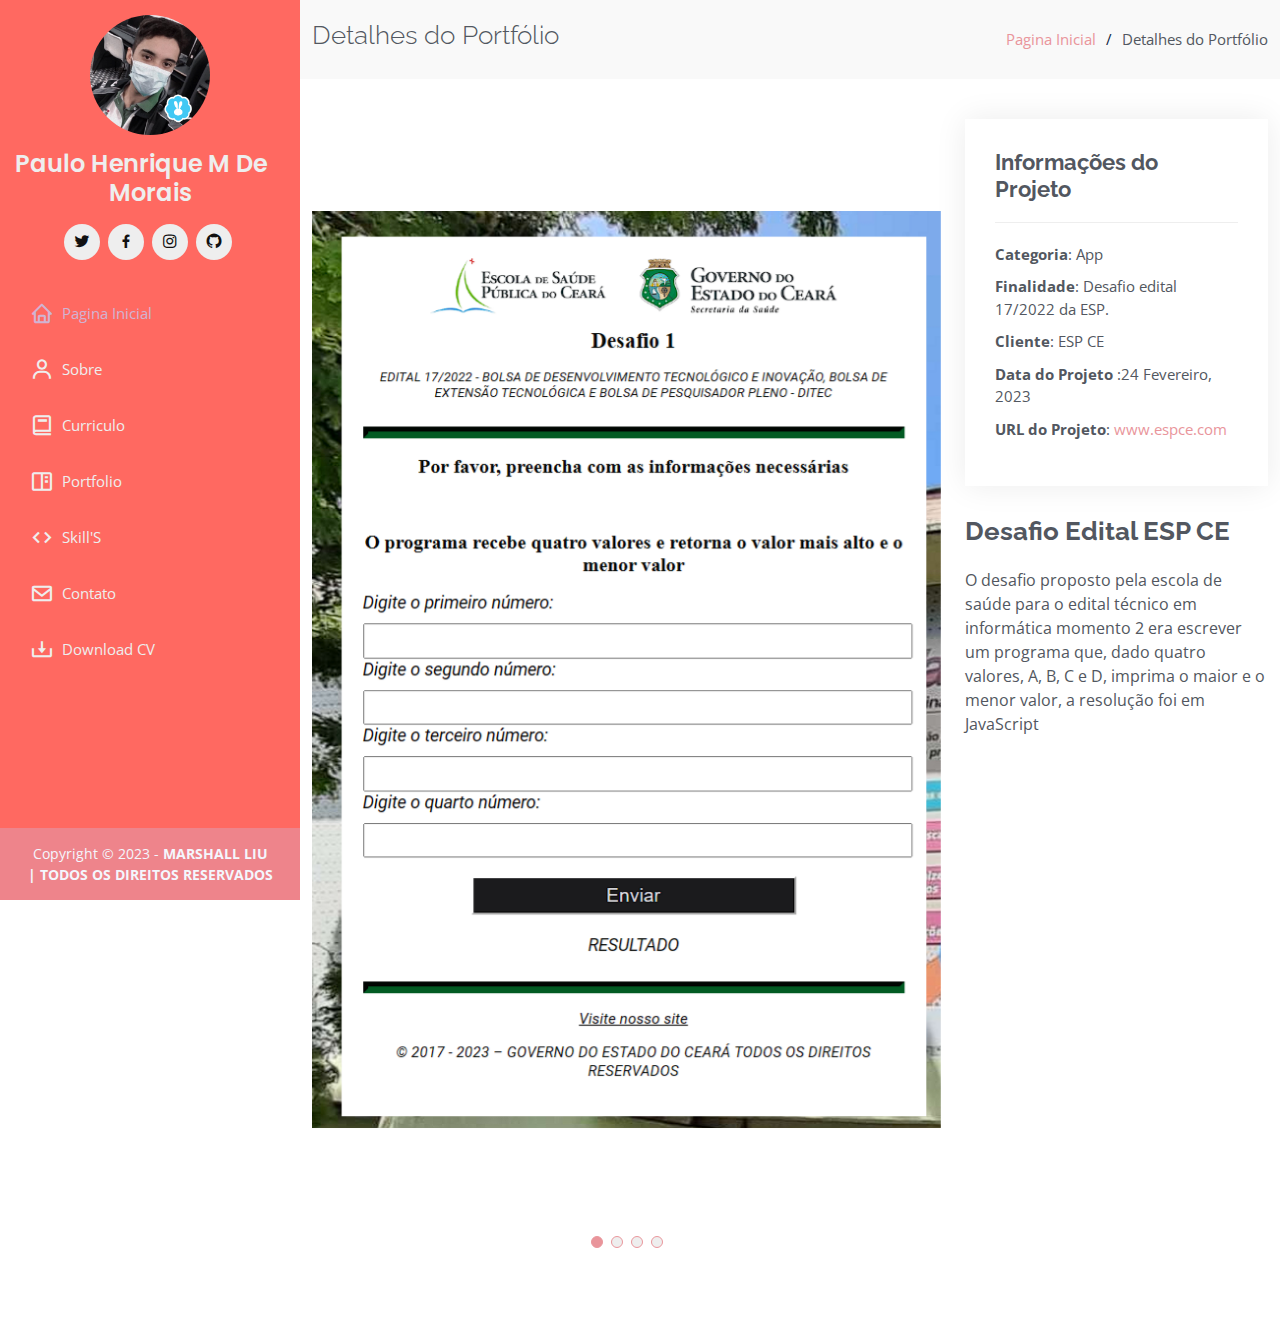
<file: Esp.html>
<!DOCTYPE html>
<html lang="pt">

<head>
    <meta charset="utf-8">
    <meta content="width=device-width, initial-scale=1.0" name="viewport">
    <meta name="description" content="portifólio com projetos pessoais" />
    <title>Detalhes do Portfolio</title>
    <meta name="keywords" content="HTML, JavaScript, Portfólio" />
    <meta name="author" content="@Marshall.Liu_ (Paulo Henrque)" />
    <!-- Google tag (gtag.js) -->
    <script async src="https://www.googletagmanager.com/gtag/js?id=G-0C0NFSMJ88"></script>
    <script>
        window.dataLayer = window.dataLayer || [];
        function gtag() { dataLayer.push(arguments); }
        gtag('js', new Date());

        gtag('config', 'G-0C0NFSMJ88');
    </script>

    <!-- Favicons -->
    <link rel="apple-touch-icon" sizes="180x180" href="./assets/img/apple-touch-icon.png">
    <link rel="icon" type="image/png" sizes="32x32" href="./assets/img/favicon-32x32.png">
    <link rel="icon" type="image/png" sizes="16x16" href="./assets/img/favicon-16x16.png">
    <link rel="manifest" href="/site.webmanifest">

    <!-- Google Fonts -->
    <link
        href="https://fonts.googleapis.com/css?family=Open+Sans:300,300i,400,400i,600,600i,700,700i|Raleway:300,300i,400,400i,500,500i,600,600i,700,700i|Poppins:300,300i,400,400i,500,500i,600,600i,700,700i"
        rel="stylesheet">

    <!-- Vendor CSS Files -->
    <link href="assets/vendor/aos/aos.css" rel="stylesheet">
    <link href="assets/vendor/bootstrap/css/bootstrap.min.css" rel="stylesheet">
    <link href="assets/vendor/bootstrap-icons/bootstrap-icons.css" rel="stylesheet">
    <link href="assets/vendor/boxicons/css/boxicons.min.css" rel="stylesheet">
    <link href="assets/vendor/glightbox/css/glightbox.min.css" rel="stylesheet">
    <link href="assets/vendor/swiper/swiper-bundle.min.css" rel="stylesheet">

    <!-- Template Main CSS File -->
    <link href="assets/css/style.css" rel="stylesheet">

</head>

<body>

    <!-- ======= Mobile nav toggle button ======= -->
    <i class="bi bi-list mobile-nav-toggle d-xl-none"></i>

    <!-- ======= Header ======= -->
    <header id="header">
        <div class="d-flex flex-column">

            <div class="profile">
                <img src="assets/img//vqwSxa_a_400x400.png" alt="" class="img-fluid rounded-circle">
                <h1 class="text-light"><a href="index.html">Paulo Henrique M De Morais</a></h1>
                <div class="social-links mt-3 text-center">
                    <a href="https://twitter.com/MarshallLiu_" class="twitter"><i class="bx bxl-twitter"></i></a>
                    <a href="https://www.facebook.com/paulohenrique.mdemorais.77" class="facebook"><i
                            class="bx bxl-facebook"></i></a>
                    <a href="https://www.instagram.com/marshall.liu_/" class="instagram"><i
                            class="bx bxl-instagram"></i></a>
                    <a href="https://github.com/MarshallLiu-Dev" class="google-plus"><i class="bx bxl-github"></i></a>
                </div>
            </div>

            <nav id="navbar" class="nav-menu navbar">
                <ul>

                    <li><a href="index.html" class="nav-link scrollto active"><i class="bx bx-home"></i> <span>Pagina
                                Inicial</span></a></li>
                    <li><a href="#about" class="nav-link scrollto"><i class="bx bx-user"></i> <span>Sobre</span></a>
                    </li>
                    <li><a href="#resume" class="nav-link scrollto"><i class="bx bx-book"></i>
                            <span>Curriculo</span></a>
                    </li>
                    <li><a href="#portfolio" class="nav-link scrollto"><i class="bx bx-book-content"></i>
                            <span>Portfolio</span></a></li>
                    <li><a href="#skills" class="nav-link scrollto"><i class="bx bx-code"></i> <span>Skill'S</span></a>
                    </li>
                    <li><a href="#contact" class="nav-link scrollto"><i class="bx bx-envelope"></i>
                            <span>Contato</span></a></li>
                    <li><a href="https://drive.google.com/file/d/1BBUu7vZIyeajqZ3MspNV90IjaEkGlC9S/view"
                            class="nav-link scrollto"><i class="bx bx-download"></i> <span>Download CV</span></a></li>
                </ul>
            </nav><!-- .nav-menu -->
        </div>
    </header><!-- End Header -->

    <main id="main">

        <!-- ======= Breadcrumbs ======= -->
        <section id="breadcrumbs" class="breadcrumbs">
            <div class="container">

                <div class="d-flex justify-content-between align-items-center">
                    <h2>Detalhes do Portfólio</h2>
                    <ol>
                        <li><a href="index.html">Pagina Inicial</a></li>
                        <li>Detalhes do Portfólio</li>
                    </ol>
                </div>

            </div>
        </section><!-- End Breadcrumbs -->

        <!-- ======= Portfolio Details Section ======= -->
        <section id="portfolio-details" class="portfolio-details">
            <div class="container">

                <div class="row gy-4">

                    <div class="col-lg-8">
                        <div class="portfolio-details-slider swiper">
                            <div class="swiper-wrapper align-items-center">

                                <div class="swiper-slide">
                                    <img src="assets/img/portfolio/Teste ESP - Copia.png" alt="">
                                </div>

                                <div class="swiper-slide">
                                    <img src="assets/img/portfolio/ESP Code Html.png" alt="">
                                </div>

                                <div class="swiper-slide">
                                    <img src="assets/img/portfolio/ESP Code Js.png" alt="">
                                </div>
                                <div class="swiper-slide">
                                    <img src="assets/img/portfolio/ESP Code Css.png" alt="">
                                </div>


                            </div>
                            <div class="swiper-pagination"></div>
                        </div>
                    </div>

                    <div class="col-lg-4">
                        <div class="portfolio-info">
                            <h3>Informações do Projeto</h3>
                            <ul>
                                <li><strong>Categoria</strong>: App </li>
                                <li><strong>Finalidade</strong>: Desafio edital 17/2022 da ESP.</li>
                                <li><strong>Cliente</strong>: ESP CE </li>
                                <li><strong>Data do Projeto </strong>:24 Fevereiro, 2023</li>
                                <li><strong>URL do Projeto</strong>: <a
                                        href="https://github.com/MarshallLiu-Dev/teste-momento2-edital-tecnico">www.espce.com</a>
                                </li>
                            </ul>
                        </div>
                        <div class="portfolio-description">
                            <h2>Desafio Edital ESP CE</h2>
                            <p>
                                O desafio proposto pela escola de saúde para o edital técnico em informática momento 2
                                era escrever um programa que,
                                dado quatro valores, A, B, C e D, imprima o maior e o menor valor, a resolução foi em
                                JavaScript
                            </p>
                            <p>

                            </p>
                        </div>
                    </div>

                </div>

            </div>
        </section><!-- End Portfolio Details Section -->

    </main><!-- End #main -->

    <!-- ======= Footer ======= -->
    <footer id="footer">
        <div class="container">
            <div class="copyright">
                Copyright &copy; 2023 -<strong><span> MARSHALL LIU </span> | TODOS OS DIREITOS RESERVADOS</strong>
            </div>
        </div>
    </footer><!-- End  Footer -->

    <a href="#" class="back-to-top d-flex align-items-center justify-content-center"><i
            class="bi bi-arrow-up-short"></i></a>

    <!-- Vendor JS Files -->
    <script src="assets/vendor/purecounter/purecounter_vanilla.js"></script>
    <script src="assets/vendor/aos/aos.js"></script>
    <script src="assets/vendor/bootstrap/js/bootstrap.bundle.min.js"></script>
    <script src="assets/vendor/glightbox/js/glightbox.min.js"></script>
    <script src="assets/vendor/isotope-layout/isotope.pkgd.min.js"></script>
    <script src="assets/vendor/swiper/swiper-bundle.min.js"></script>
    <script src="assets/vendor/typed.js/typed.min.js"></script>
    <script src="assets/vendor/waypoints/noframework.waypoints.js"></script>
    <script src="assets/vendor/php-email-form/validate.js"></script>

    <!-- Template Main JS File -->
    <script src="assets/js/main.js"></script>

</body>

</html>
</file>
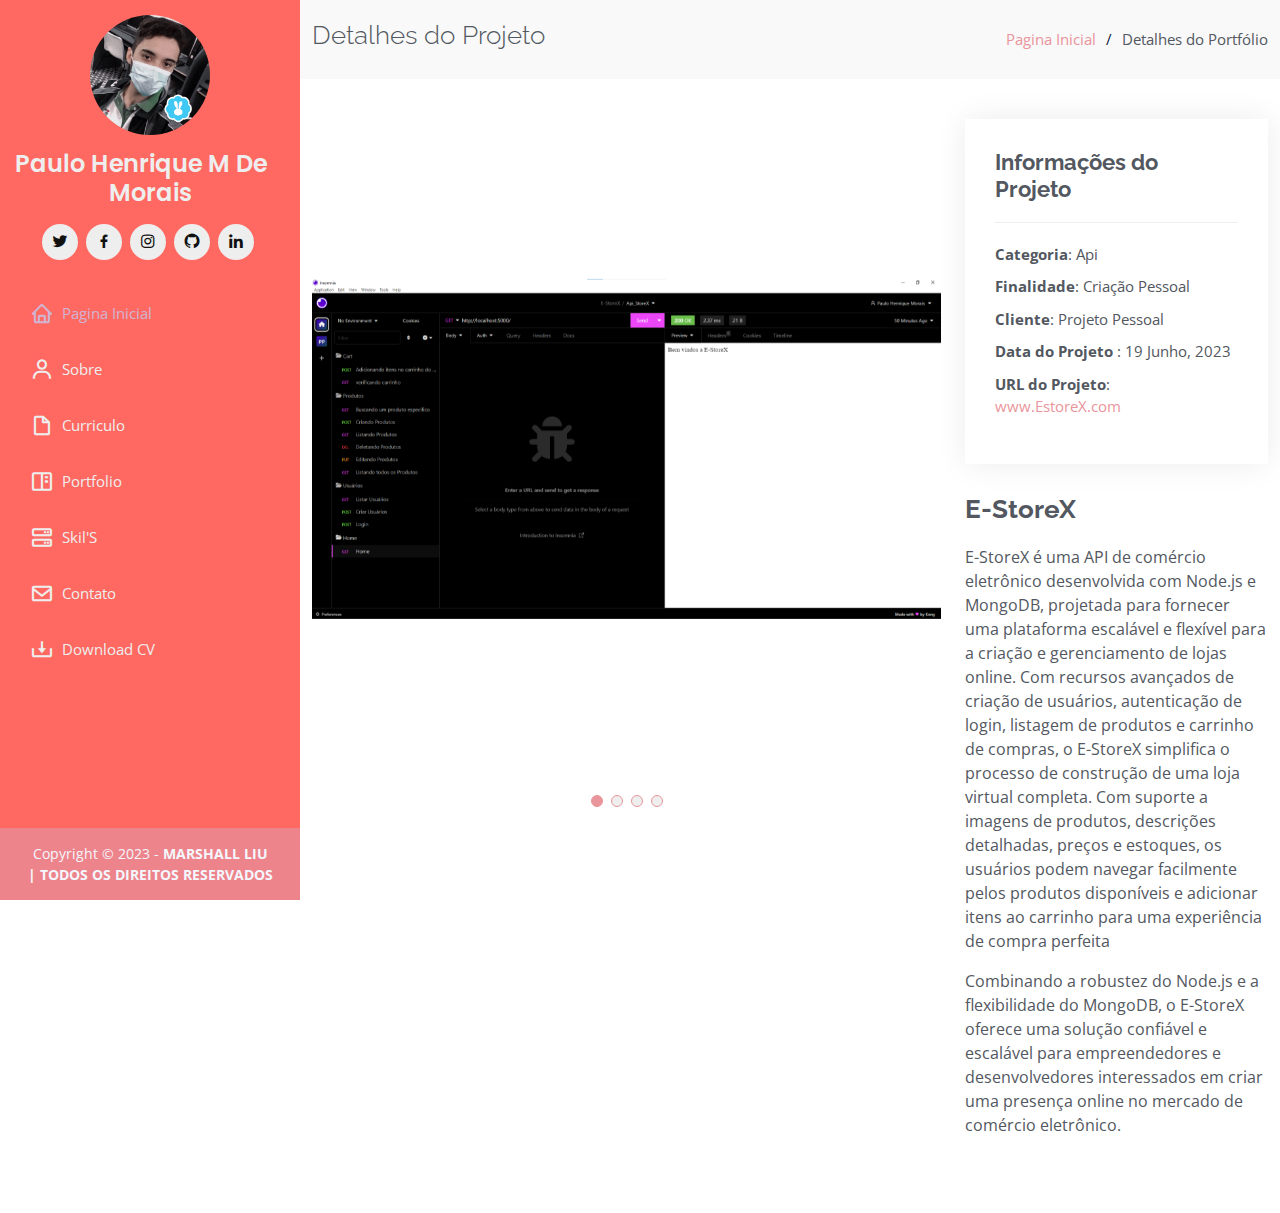
<file: EstoreXApi.html>
<!DOCTYPE html>
<html lang="pt">

<head>
    <meta charset="utf-8">
    <meta content="width=device-width, initial-scale=1.0" name="viewport">
    <meta name="description" content="portifólio com projetos pessoais" />
    <title>Detalhes do Portfolio</title>
    <meta name="keywords" content="HTML, JavaScript, Portfólio" />
    <meta name="author" content="@Marshall.Liu_ (Paulo Henrque)" />
    <!-- Google tag (gtag.js) -->
    <script async src="https://www.googletagmanager.com/gtag/js?id=G-0C0NFSMJ88"></script>
    <script>
        window.dataLayer = window.dataLayer || [];
        function gtag() { dataLayer.push(arguments); }
        gtag('js', new Date());

        gtag('config', 'G-0C0NFSMJ88');
    </script>

    <!-- Favicons -->
    <link rel="apple-touch-icon" sizes="180x180" href="./assets/img/apple-touch-icon.png">
    <link rel="icon" type="image/png" sizes="32x32" href="./assets/img/favicon-32x32.png">
    <link rel="icon" type="image/png" sizes="16x16" href="./assets/img/favicon-16x16.png">
    <link rel="manifest" href="/site.webmanifest">

    <!-- Google Fonts -->
    <link
        href="https://fonts.googleapis.com/css?family=Open+Sans:300,300i,400,400i,600,600i,700,700i|Raleway:300,300i,400,400i,500,500i,600,600i,700,700i|Poppins:300,300i,400,400i,500,500i,600,600i,700,700i"
        rel="stylesheet">

    <!-- Vendor CSS Files -->
    <link href="assets/vendor/aos/aos.css" rel="stylesheet">
    <link href="assets/vendor/bootstrap/css/bootstrap.min.css" rel="stylesheet">
    <link href="assets/vendor/bootstrap-icons/bootstrap-icons.css" rel="stylesheet">
    <link href="assets/vendor/boxicons/css/boxicons.min.css" rel="stylesheet">
    <link href="assets/vendor/glightbox/css/glightbox.min.css" rel="stylesheet">
    <link href="assets/vendor/swiper/swiper-bundle.min.css" rel="stylesheet">

    <!-- Template Main CSS File -->
    <link href="assets/css/style.css" rel="stylesheet">

</head>

<body>

    <!-- ======= Mobile nav toggle button ======= -->
    <i class="bi bi-list mobile-nav-toggle d-xl-none"></i>

    <!-- ======= Header ======= -->
    <header id="header">
        <div class="d-flex flex-column">

            <div class="profile">
                <img src="assets/img//vqwSxa_a_400x400.png" alt="" class="img-fluid rounded-circle">
                <h1 class="text-light"><a href="index.html">Paulo Henrique M De Morais</a></h1>
            <div class="social-links mt-3 text-center">
                <a href="https://twitter.com/MarshallLiu_" class="twitter"><i class="bx bxl-twitter"></i></a>
                <a href="https://www.facebook.com/paulohenrique.mdemorais.77" class="facebook"><i class="bx bxl-facebook"></i></a>
                <a href="https://www.instagram.com/marshall.liu_/" class="instagram"><i class="bx bxl-instagram"></i></a>
                <a href="https://github.com/MarshallLiu-Dev" class="google-plus"><i class="bx bxl-github"></i></a>
                <a href="https://www.linkedin.com/in/paulo-henrique-martins-de-morais-309997240/" class="google-plus"><i
                        class="bx bxl-linkedin"></i></a>
            </div>
            </div>

            <nav id="navbar" class="nav-menu navbar">
                <ul>

                    <li><a href="index.html" class="nav-link scrollto active"><i class="bx bx-home"></i> <span>Pagina
                                Inicial</span></a></li>
                    <li><a href="#about" class="nav-link scrollto"><i class="bx bx-user"></i> <span>Sobre</span></a>
                    </li>
                    <li><a href="#resume" class="nav-link scrollto"><i class="bx bx-file-blank"></i>
                            <span>Curriculo</span></a>
                    </li>
                    <li><a href="#portfolio" class="nav-link scrollto"><i class="bx bx-book-content"></i>
                            <span>Portfolio</span></a></li>
                    <li><a href="#skills" class="nav-link scrollto"><i class="bx bx-server"></i> <span>Skil'S</span></a>
                    </li>
                    <li><a href="#contact" class="nav-link scrollto"><i class="bx bx-envelope"></i>
                            <span>Contato</span></a></li>
                    <li><a href="https://drive.google.com/file/d/1BBUu7vZIyeajqZ3MspNV90IjaEkGlC9S/view"
                            class="nav-link scrollto"><i class="bx bx-download"></i> <span>Download CV</span></a></li>
                </ul>
            </nav><!-- .nav-menu -->
        </div>
    </header><!-- End Header -->

    <main id="main">

        <!-- ======= Breadcrumbs ======= -->
        <section id="breadcrumbs" class="breadcrumbs">
            <div class="container">

                <div class="d-flex justify-content-between align-items-center">
                    <h2>Detalhes do Projeto</h2>
                    <ol>
                        <li><a href="index.html">Pagina Inicial</a></li>
                        <li>Detalhes do Portfólio</li>
                    </ol>
                </div>

            </div>
        </section><!-- End Breadcrumbs -->

        <!-- ======= Portfolio Details Section ======= -->
        <section id="portfolio-details" class="portfolio-details">
            <div class="container">

                <div class="row gy-4">

                    <div class="col-lg-8">
                        <div class="portfolio-details-slider swiper">
                            <div class="swiper-wrapper align-items-center">

                                <div class="swiper-slide">
                                    <img src="assets/img/portfolio/EstoreX_Home.png" alt="">
                                </div>

                                <div class="swiper-slide">
                                    <img src="assets/img/portfolio/EstoreX_Users.png" alt="">
                                </div>
                                 <div class="swiper-slide">
                                    <img src="assets/img/portfolio/EstoreX_Products.png" alt="">
                                </div>

                                <div class="swiper-slide">
                                    <img src="assets/img/portfolio/EstoreX_Code.png" alt="">
                                </div>


                            </div>
                            <div class="swiper-pagination"></div>
                        </div>
                    </div>

                    <div class="col-lg-4">
                        <div class="portfolio-info">
                            <h3>Informações do Projeto</h3>
                            <ul>
                                <li><strong>Categoria</strong>: Api </li>
                                <li><strong>Finalidade</strong>: Criação Pessoal</li>
                                <li><strong>Cliente</strong>: Projeto Pessoal </li>
                                <li><strong>Data do Projeto </strong>: 19 Junho, 2023</li>
                                <li><strong>URL do Projeto</strong>: <a
                                        href="https://github.com/MarshallLiu-Dev/E-comerce-Api-Node.git">www.EstoreX.com</a>
                                </li>
                            </ul>
                        </div>
                        <div class="portfolio-description">
                            <h2>E-StoreX</h2>
                            <p>
                            E-StoreX é uma API de comércio eletrônico desenvolvida com Node.js e MongoDB, projetada para fornecer uma plataforma
                            escalável e flexível para a criação e gerenciamento de lojas online. Com recursos avançados de criação de usuários,
                            autenticação de login, listagem de produtos e carrinho de compras, o E-StoreX simplifica o processo de construção de uma
                            loja virtual completa. Com suporte a imagens de produtos, descrições detalhadas, preços e estoques, os usuários podem
                            navegar facilmente pelos produtos disponíveis e adicionar itens ao carrinho para uma experiência de compra perfeita
                            </p>
                            <p>
                            Combinando a robustez do Node.js e a flexibilidade do MongoDB, o E-StoreX oferece uma solução confiável e escalável para
                            empreendedores e desenvolvedores interessados em criar uma presença online no mercado de comércio eletrônico.
                            </p>
                        </div>
                    </div>

                </div>

            </div>
        </section><!-- End Portfolio Details Section -->

    </main><!-- End #main -->

    <!-- ======= Footer ======= -->
    <footer id="footer">
        <div class="container">
            <div class="copyright">
                Copyright &copy; 2023 -<strong><span> MARSHALL LIU </span> | TODOS OS DIREITOS RESERVADOS</strong>
            </div>
        </div>
    </footer><!-- End  Footer -->

    <a href="#" class="back-to-top d-flex align-items-center justify-content-center"><i
            class="bi bi-arrow-up-short"></i></a>

    <!-- Vendor JS Files -->
    <script src="assets/vendor/purecounter/purecounter_vanilla.js"></script>
    <script src="assets/vendor/aos/aos.js"></script>
    <script src="assets/vendor/bootstrap/js/bootstrap.bundle.min.js"></script>
    <script src="assets/vendor/glightbox/js/glightbox.min.js"></script>
    <script src="assets/vendor/isotope-layout/isotope.pkgd.min.js"></script>
    <script src="assets/vendor/swiper/swiper-bundle.min.js"></script>
    <script src="assets/vendor/typed.js/typed.min.js"></script>
    <script src="assets/vendor/waypoints/noframework.waypoints.js"></script>
    <script src="assets/vendor/php-email-form/validate.js"></script>

    <!-- Template Main JS File -->
    <script src="assets/js/main.js"></script>

</body>

</html>
</file>
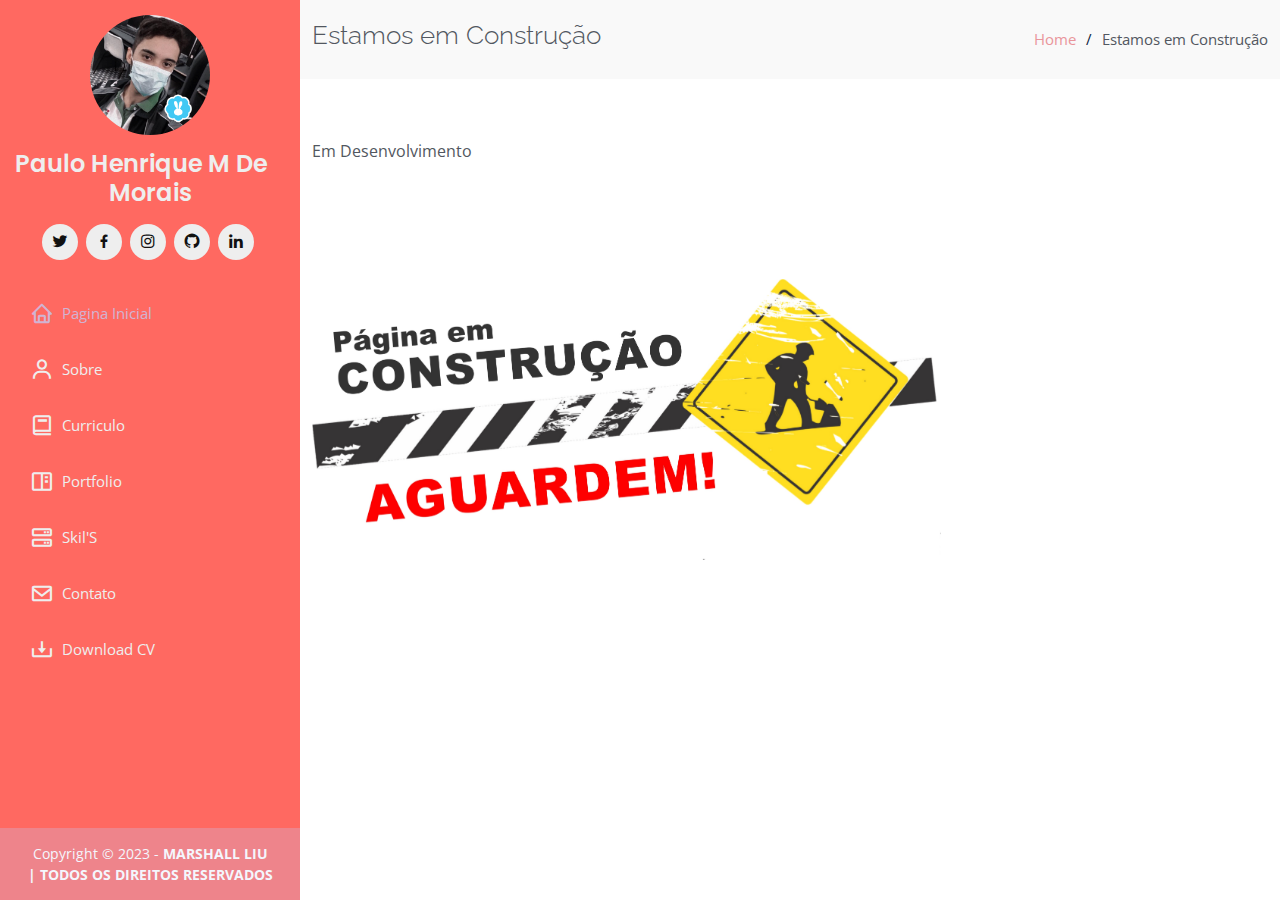
<file: inner-page.html>
<!DOCTYPE html>
<html lang="pt">

<head>
  <meta charset="utf-8">
  <meta content="width=device-width, initial-scale=1.0" name="viewport">
  <meta name="description" content="portifólio com projetos pessoais" />
  <title>Detalhes do Projeto</title>
  <meta name="keywords" content="HTML, JavaScript, Portfólio" />
  <meta name="author" content="@Marshall.Liu_ (Paulo Henrque)" />
  <!-- Google tag (gtag.js) -->
  <script async src="https://www.googletagmanager.com/gtag/js?id=G-0C0NFSMJ88"></script>
  <script>
    window.dataLayer = window.dataLayer || [];
    function gtag() { dataLayer.push(arguments); }
    gtag('js', new Date());

    gtag('config', 'G-0C0NFSMJ88');
  </script>

  <!-- Favicons -->
  <link rel="apple-touch-icon" sizes="180x180" href="./assets/img/apple-touch-icon.png">
  <link rel="icon" type="image/png" sizes="32x32" href="./assets/img/favicon-32x32.png">
  <link rel="icon" type="image/png" sizes="16x16" href="./assets/img/favicon-16x16.png">
  <link rel="manifest" href="/site.webmanifest">

  <!-- Google Fonts -->
  <link
    href="https://fonts.googleapis.com/css?family=Open+Sans:300,300i,400,400i,600,600i,700,700i|Raleway:300,300i,400,400i,500,500i,600,600i,700,700i|Poppins:300,300i,400,400i,500,500i,600,600i,700,700i"
    rel="stylesheet">

  <!-- Vendor CSS Files -->
  <link href="assets/vendor/aos/aos.css" rel="stylesheet">
  <link href="assets/vendor/bootstrap/css/bootstrap.min.css" rel="stylesheet">
  <link href="assets/vendor/bootstrap-icons/bootstrap-icons.css" rel="stylesheet">
  <link href="assets/vendor/boxicons/css/boxicons.min.css" rel="stylesheet">
  <link href="assets/vendor/glightbox/css/glightbox.min.css" rel="stylesheet">
  <link href="assets/vendor/swiper/swiper-bundle.min.css" rel="stylesheet">

  <!-- Template Main CSS File -->
  <link href="assets/css/style.css" rel="stylesheet">

</head>

<body>

  <!-- ======= Mobile nav toggle button ======= -->
  <i class="bi bi-list mobile-nav-toggle d-xl-none"></i>

  <!-- ======= Header ======= -->
  <header id="header">
    <div class="d-flex flex-column">

      <div class="profile">
        <img src="assets/img//vqwSxa_a_400x400.png" alt="" class="img-fluid rounded-circle">
        <h1 class="text-light"><a href="index.html">Paulo Henrique M De Morais</a></h1>
      <div class="social-links mt-3 text-center">
        <a href="https://twitter.com/MarshallLiu_" class="twitter"><i class="bx bxl-twitter"></i></a>
        <a href="https://www.facebook.com/paulohenrique.mdemorais.77" class="facebook"><i class="bx bxl-facebook"></i></a>
        <a href="https://www.instagram.com/marshall.liu_/" class="instagram"><i class="bx bxl-instagram"></i></a>
        <a href="https://github.com/MarshallLiu-Dev" class="google-plus"><i class="bx bxl-github"></i></a>
        <a href="https://www.linkedin.com/in/paulo-henrique-martins-de-morais-309997240/" class="google-plus"><i
            class="bx bxl-linkedin"></i></a>
      </div>
      </div>

      <nav id="navbar" class="nav-menu navbar">
        <ul>
          <li><a href="index.html" class="nav-link scrollto active"><i class="bx bx-home"></i> <span>Pagina
                Inicial</span></a></li>
          <li><a href="#about" class="nav-link scrollto"><i class="bx bx-user"></i> <span>Sobre</span></a></li>
          <li><a href="#resume" class="nav-link scrollto"><i class="bx bx-book"></i> <span>Curriculo</span></a>
          </li>
          <li><a href="#portfolio" class="nav-link scrollto"><i class="bx bx-book-content"></i>
              <span>Portfolio</span></a></li>
          <li><a href="#skills" class="nav-link scrollto"><i class="bx bx-server"></i> <span>Skil'S</span></a></li>
          <li><a href="#contact" class="nav-link scrollto"><i class="bx bx-envelope"></i> <span>Contato</span></a></li>
          <li><a href="https://drive.google.com/file/d/1BBUu7vZIyeajqZ3MspNV90IjaEkGlC9S/view"
              class="nav-link scrollto"><i class="bx bx-download"></i> <span>Download CV</span></a></li>
        </ul>
      </nav><!-- .nav-menu -->
    </div>
  </header><!-- End Header -->

  <main id="main">

  <!-- ======= Breadcrumbs ======= -->
  <section class="breadcrumbs">
    <div class="container">
  
      <div class="d-flex justify-content-between align-items-center">
        <h2>Estamos em Construção</h2>
        <ol>
          <li><a href="index.html">Home</a></li>
          <li>Estamos em Construção</li>
        </ol>
      </div>
  
    </div>
  </section><!-- End Breadcrumbs -->
  
  <section class="inner-page">
    <div class="container">
      <p>
        Em Desenvolvimento
      </p>
    </div>
  </section>
    <section id="portfolio-details" class="portfolio-details">
      <div class="container">
    
        <div class="row gy-4">
    
          <div class="col-lg-8">
            <div class="portfolio-details-slider swiper">
              <div class="swiper-wrapper align-items-center">
    
                <div class="swiper-slide">
                  <img src="assets/img/Contrução.jpg" alt="">
                </div>
    
    
    
              </div>
    
            </div>
          </div>
    
        </div>
    
      </div>
    </section>

   
  </main><!-- End #main -->

  <!-- ======= Footer ======= -->
  <footer id="footer">
    <div class="container">
      <div class="copyright">
        Copyright &copy; 2023 -<strong><span> MARSHALL LIU </span> | TODOS OS DIREITOS RESERVADOS</strong>
      </div>
    </div>
  </footer><!-- End  Footer -->

  <a href="#" class="back-to-top d-flex align-items-center justify-content-center"><i
      class="bi bi-arrow-up-short"></i></a>

  <!-- Vendor JS Files -->
  <script src="assets/vendor/purecounter/purecounter_vanilla.js"></script>
  <script src="assets/vendor/aos/aos.js"></script>
  <script src="assets/vendor/bootstrap/js/bootstrap.bundle.min.js"></script>
  <script src="assets/vendor/glightbox/js/glightbox.min.js"></script>
  <script src="assets/vendor/isotope-layout/isotope.pkgd.min.js"></script>
  <script src="assets/vendor/swiper/swiper-bundle.min.js"></script>
  <script src="assets/vendor/typed.js/typed.min.js"></script>
  <script src="assets/vendor/waypoints/noframework.waypoints.js"></script>
  <script src="assets/vendor/php-email-form/validate.js"></script>

  <!-- Template Main JS File -->
  <script src="assets/js/main.js"></script>

</body>

</html>
</file>
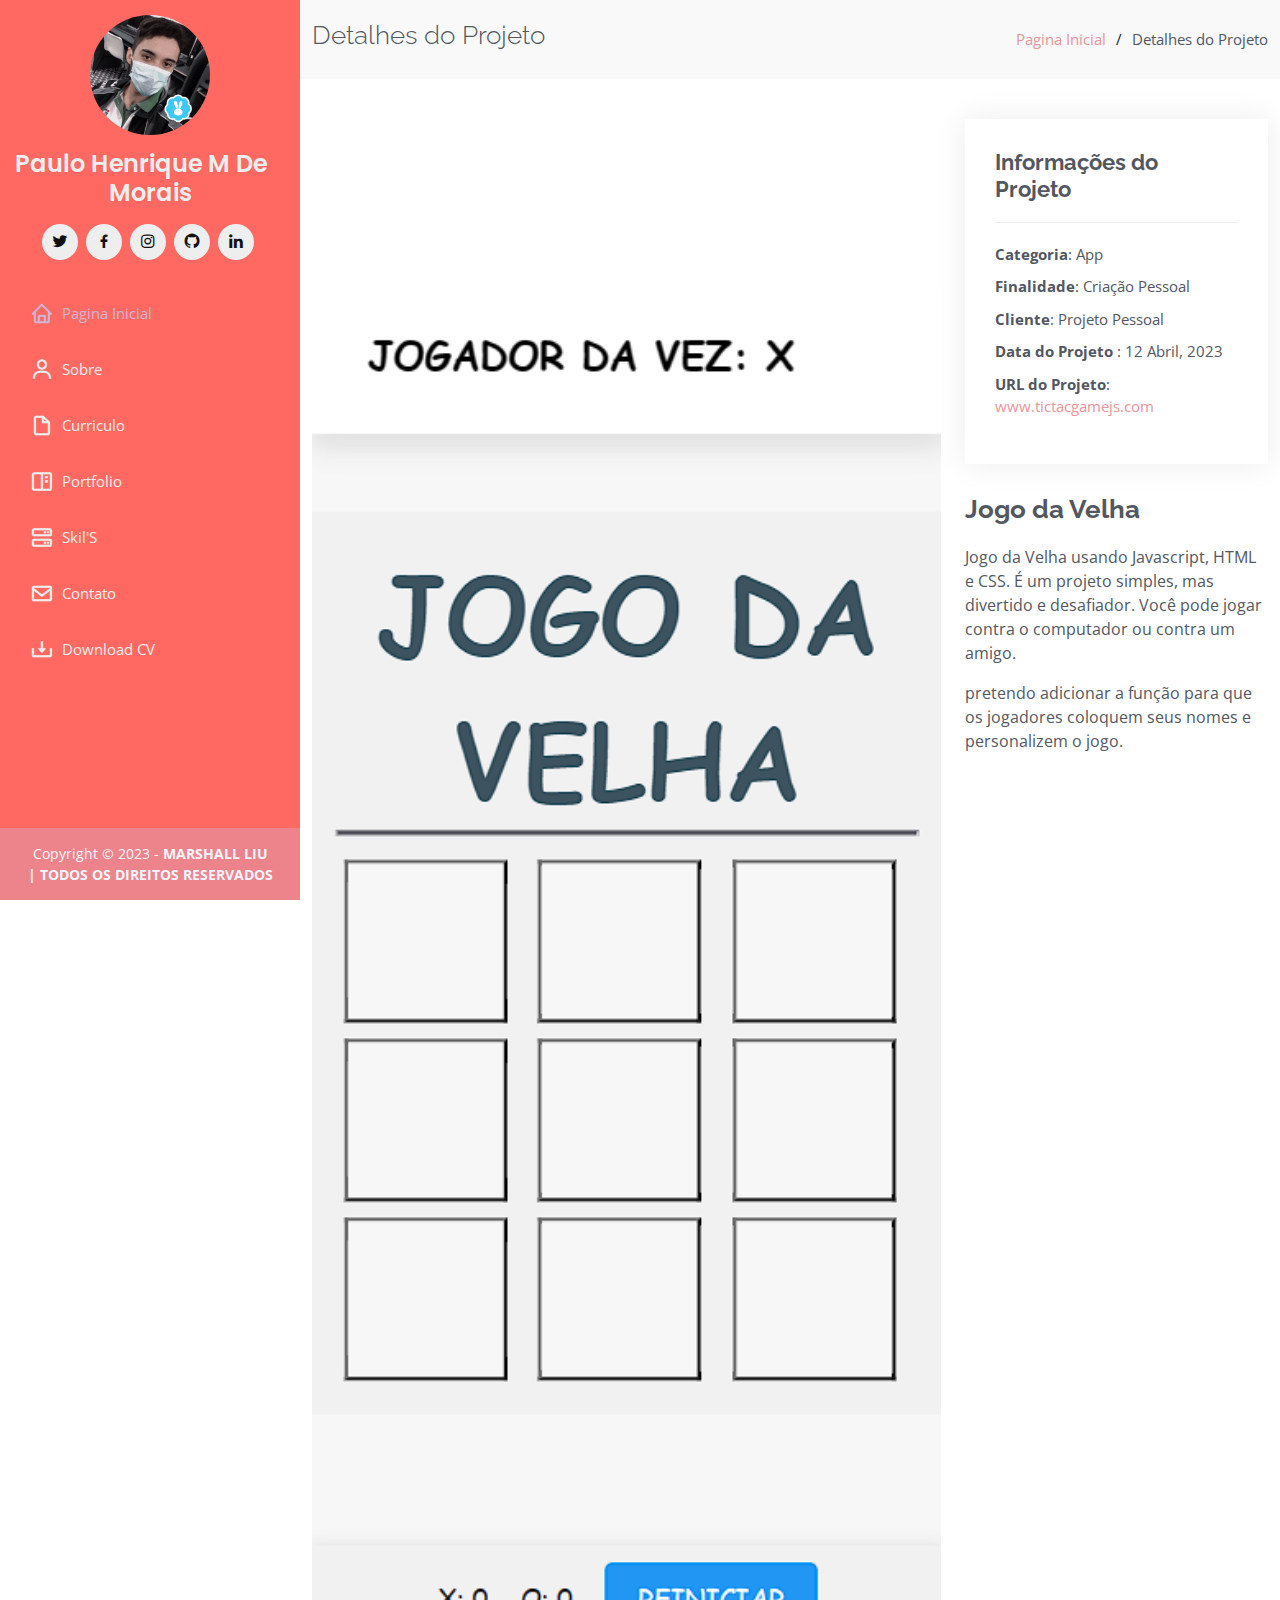
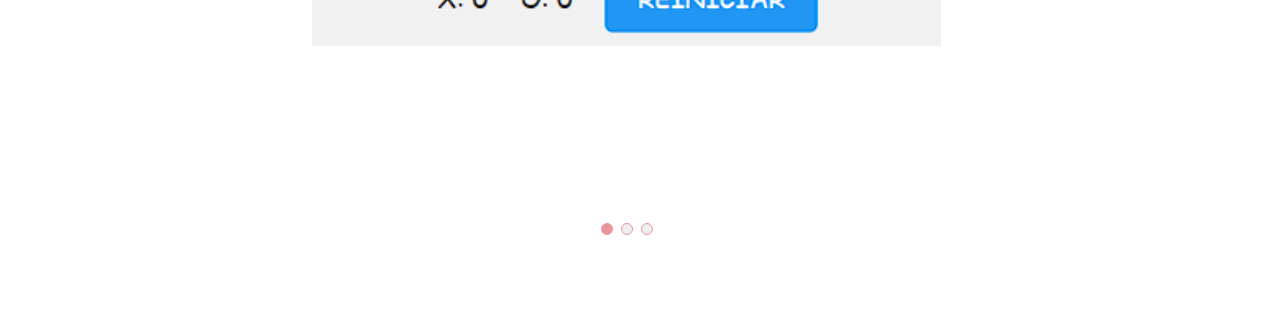
<file: JogodaVelha.html>
<!DOCTYPE html>
<html lang="pt">

<head>
    <meta charset="utf-8">
    <meta content="width=device-width, initial-scale=1.0" name="viewport">
    <meta name="description" content="portifólio com projetos pessoais" />
    <title>Detalhes do Projeto</title>
    <meta name="keywords" content="HTML, JavaScript, Portfólio" />
    <meta name="author" content="@Marshall.Liu_ (Paulo Henrque)" />
    <!-- Google tag (gtag.js) -->
    <script async src="https://www.googletagmanager.com/gtag/js?id=G-0C0NFSMJ88"></script>
    <script>
        window.dataLayer = window.dataLayer || [];
        function gtag() { dataLayer.push(arguments); }
        gtag('js', new Date());

        gtag('config', 'G-0C0NFSMJ88');
    </script>

    <!-- Favicons -->
    <link rel="apple-touch-icon" sizes="180x180" href="./assets/img/apple-touch-icon.png">
    <link rel="icon" type="image/png" sizes="32x32" href="./assets/img/favicon-32x32.png">
    <link rel="icon" type="image/png" sizes="16x16" href="./assets/img/favicon-16x16.png">
    <link rel="manifest" href="/site.webmanifest">

    <!-- Google Fonts -->
    <link
        href="https://fonts.googleapis.com/css?family=Open+Sans:300,300i,400,400i,600,600i,700,700i|Raleway:300,300i,400,400i,500,500i,600,600i,700,700i|Poppins:300,300i,400,400i,500,500i,600,600i,700,700i"
        rel="stylesheet">

    <!-- Vendor CSS Files -->
    <link href="assets/vendor/aos/aos.css" rel="stylesheet">
    <link href="assets/vendor/bootstrap/css/bootstrap.min.css" rel="stylesheet">
    <link href="assets/vendor/bootstrap-icons/bootstrap-icons.css" rel="stylesheet">
    <link href="assets/vendor/boxicons/css/boxicons.min.css" rel="stylesheet">
    <link href="assets/vendor/glightbox/css/glightbox.min.css" rel="stylesheet">
    <link href="assets/vendor/swiper/swiper-bundle.min.css" rel="stylesheet">

    <!-- Template Main CSS File -->
    <link href="assets/css/style.css" rel="stylesheet">

</head>

<body>

    <!-- ======= Mobile nav toggle button ======= -->
    <i class="bi bi-list mobile-nav-toggle d-xl-none"></i>

    <!-- ======= Header ======= -->
    <header id="header">
        <div class="d-flex flex-column">

            <div class="profile">
                <img src="assets/img//vqwSxa_a_400x400.png" alt="" class="img-fluid rounded-circle">
                <h1 class="text-light"><a href="index.html">Paulo Henrique M De Morais</a></h1>
            <div class="social-links mt-3 text-center">
                <a href="https://twitter.com/MarshallLiu_" class="twitter"><i class="bx bxl-twitter"></i></a>
                <a href="https://www.facebook.com/paulohenrique.mdemorais.77" class="facebook"><i class="bx bxl-facebook"></i></a>
                <a href="https://www.instagram.com/marshall.liu_/" class="instagram"><i class="bx bxl-instagram"></i></a>
                <a href="https://github.com/MarshallLiu-Dev" class="google-plus"><i class="bx bxl-github"></i></a>
                <a href="https://www.linkedin.com/in/paulo-henrique-martins-de-morais-309997240/" class="google-plus"><i
                        class="bx bxl-linkedin"></i></a>
            </div>
            </div>

            <nav id="navbar" class="nav-menu navbar">
                <ul>

                    <li><a href="index.html" class="nav-link scrollto active"><i class="bx bx-home"></i> <span>Pagina
                                Inicial</span></a></li>
                    <li><a href="#about" class="nav-link scrollto"><i class="bx bx-user"></i> <span>Sobre</span></a>
                    </li>
                    <li><a href="#resume" class="nav-link scrollto"><i class="bx bx-file-blank"></i>
                            <span>Curriculo</span></a>
                    </li>
                    <li><a href="#portfolio" class="nav-link scrollto"><i class="bx bx-book-content"></i>
                            <span>Portfolio</span></a></li>
                    <li><a href="#skills" class="nav-link scrollto"><i class="bx bx-server"></i> <span>Skil'S</span></a>
                    </li>
                    <li><a href="#contact" class="nav-link scrollto"><i class="bx bx-envelope"></i>
                            <span>Contato</span></a></li>
                   <li><a href="https://drive.google.com/file/d/1BBUu7vZIyeajqZ3MspNV90IjaEkGlC9S/view" class="nav-link scrollto"><i
                        class="bx bx-download"></i> <span>Download CV</span></a></li>
                </ul>
            </nav><!-- .nav-menu -->
        </div>
    </header><!-- End Header -->

    <main id="main">

        <!-- ======= Breadcrumbs ======= -->
        <section id="breadcrumbs" class="breadcrumbs">
            <div class="container">

                <div class="d-flex justify-content-between align-items-center">
                    <h2>Detalhes do Projeto</h2>
                    <ol>
                        <li><a href="index.html">Pagina Inicial</a></li>
                        <li>Detalhes do Projeto</li>
                    </ol>
                </div>

            </div>
        </section><!-- End Breadcrumbs -->

        <!-- ======= Portfolio Details Section ======= -->
        <section id="portfolio-details" class="portfolio-details">
            <div class="container">

                <div class="row gy-4">

                    <div class="col-lg-8">
                        <div class="portfolio-details-slider swiper">
                            <div class="swiper-wrapper align-items-center">

                                <div class="swiper-slide">
                                    <img src="assets/img/portfolio/Jogo da Velha .png" alt="">
                                </div>

                                <div class="swiper-slide">
                                    <img src="assets/img/portfolio/Jogo da Velha Html.png" alt="">
                                </div>

                                <div class="swiper-slide">
                                    <img src="assets/img/portfolio/Jogo da Velha JS.png" alt="">
                                </div>


                            </div>
                            <div class="swiper-pagination"></div>
                        </div>
                    </div>

                    <div class="col-lg-4">
                        <div class="portfolio-info">
                            <h3>Informações do Projeto</h3>
                            <ul>
                                <li><strong>Categoria</strong>: App </li>
                                <li><strong>Finalidade</strong>: Criação Pessoal</li>
                                <li><strong>Cliente</strong>: Projeto Pessoal </li>
                                <li><strong>Data do Projeto </strong>: 12 Abril, 2023</li>
                                <li><strong>URL do Projeto</strong>: <a
                                        href="https://github.com/MarshallLiu-Dev/tic-tac-toe-game">www.tictacgamejs.com</a>
                                </li>
                            </ul>
                        </div>
                        <div class="portfolio-description">
                            <h2>Jogo da Velha</h2>
                            <p>
                            Jogo da Velha usando Javascript, HTML e CSS. É um projeto simples, mas divertido e desafiador. Você pode jogar contra o
                            computador ou contra um amigo.
                            </p>
                            <p>
                                pretendo adicionar a função para que os jogadores coloquem seus nomes e personalizem o jogo.
                            </p>
                        </div>
                    </div>

                </div>

            </div>
        </section><!-- End Portfolio Details Section -->

    </main><!-- End #main -->

    <!-- ======= Footer ======= -->
    <footer id="footer">
        <div class="container">
            <div class="copyright">
                Copyright &copy; 2023 -<strong><span> MARSHALL LIU </span> | TODOS OS DIREITOS RESERVADOS</strong>
            </div>
        </div>
    </footer><!-- End  Footer -->

    <a href="#" class="back-to-top d-flex align-items-center justify-content-center"><i
            class="bi bi-arrow-up-short"></i></a>

    <!-- Vendor JS Files -->
    <script src="assets/vendor/purecounter/purecounter_vanilla.js"></script>
    <script src="assets/vendor/aos/aos.js"></script>
    <script src="assets/vendor/bootstrap/js/bootstrap.bundle.min.js"></script>
    <script src="assets/vendor/glightbox/js/glightbox.min.js"></script>
    <script src="assets/vendor/isotope-layout/isotope.pkgd.min.js"></script>
    <script src="assets/vendor/swiper/swiper-bundle.min.js"></script>
    <script src="assets/vendor/typed.js/typed.min.js"></script>
    <script src="assets/vendor/waypoints/noframework.waypoints.js"></script>
    <script src="assets/vendor/php-email-form/validate.js"></script>

    <!-- Template Main JS File -->
    <script src="assets/js/main.js"></script>

</body>

</html>
</file>
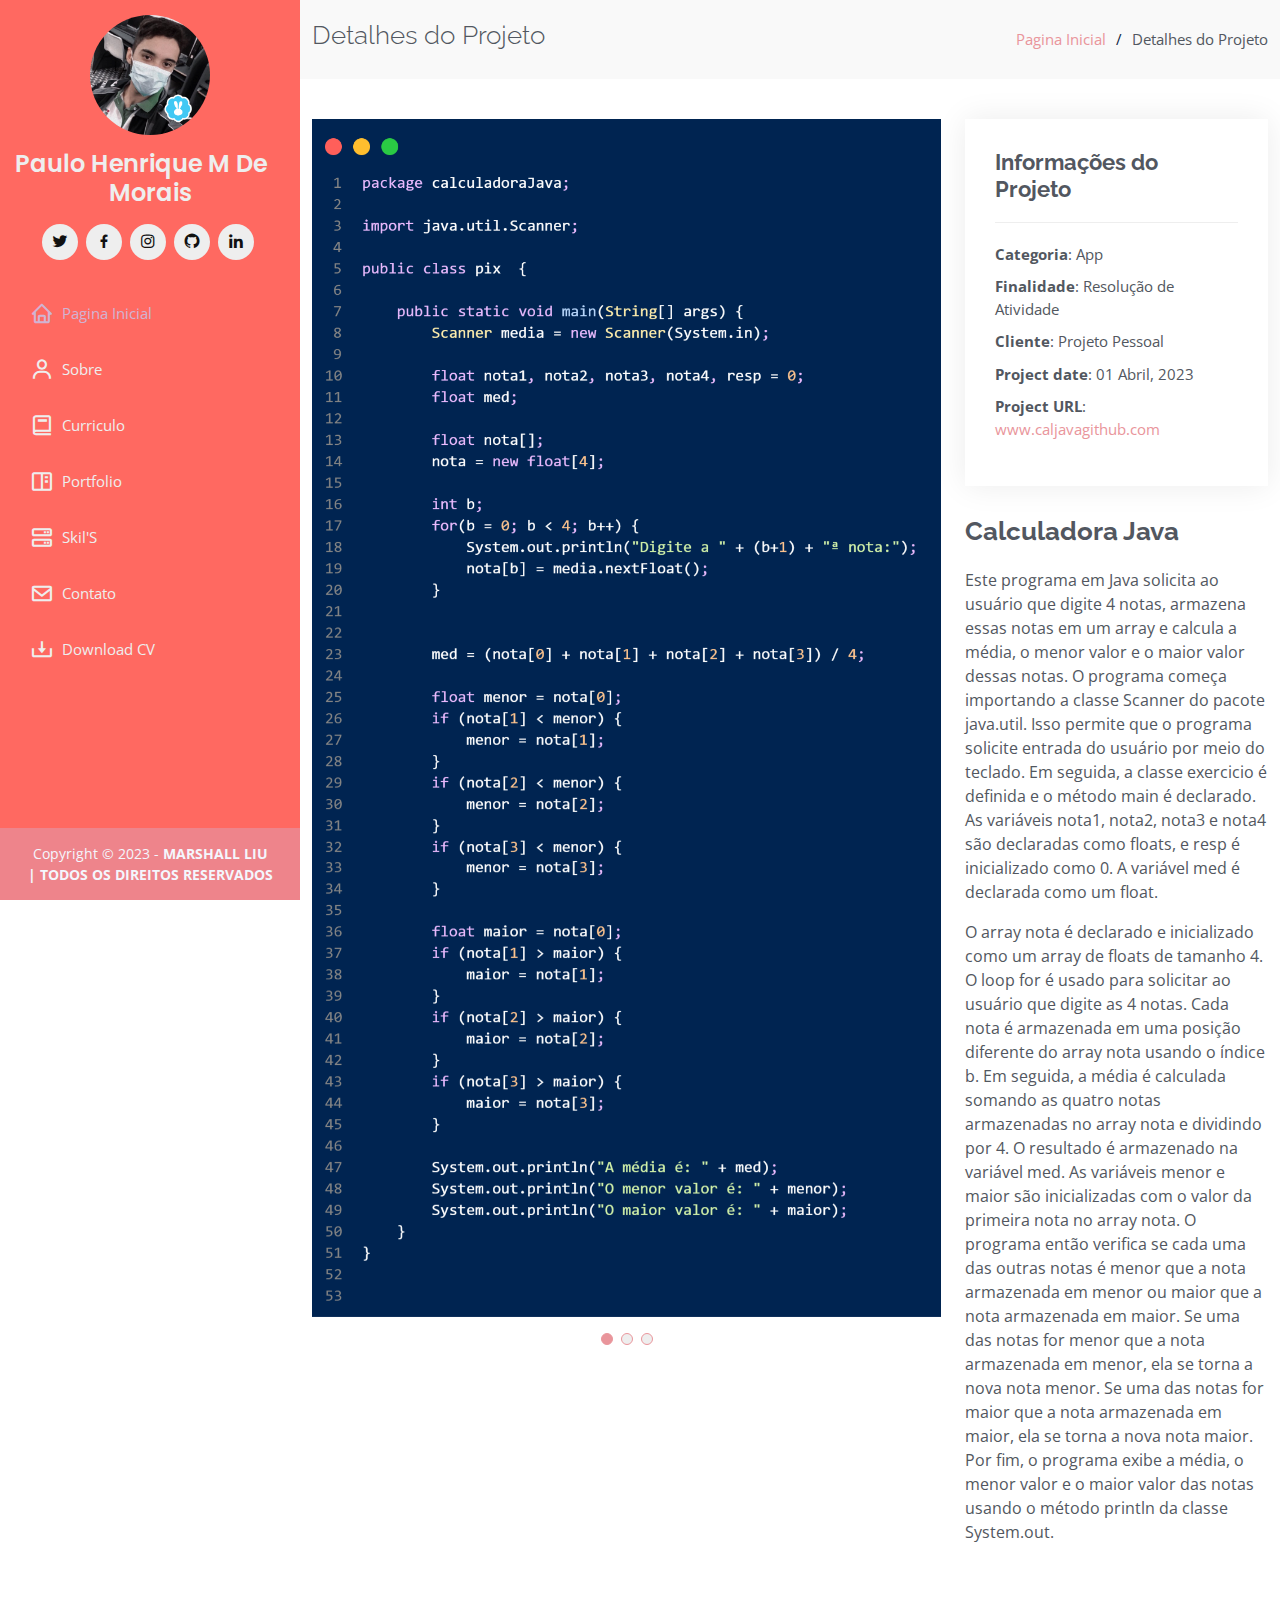
<file: portfolio-details.html>
<!DOCTYPE html>
<html lang="pt">

<head>
    <meta charset="utf-8">
    <meta content="width=device-width, initial-scale=1.0" name="viewport">
    <meta name="description" content="portifólio com projetos pessoais" />
    <title>Detalhes do Projeto</title>
    <meta name="keywords" content="HTML, JavaScript, Portfólio" />
    <meta name="author" content="@Marshall.Liu_ (Paulo Henrque)" />
    <!-- Google tag (gtag.js) -->
    <script async src="https://www.googletagmanager.com/gtag/js?id=G-0C0NFSMJ88"></script>
    <script>
      window.dataLayer = window.dataLayer || [];
      function gtag() { dataLayer.push(arguments); }
      gtag('js', new Date());

      gtag('config', 'G-0C0NFSMJ88');
    </script>

  <!-- Favicons -->
  <link rel="apple-touch-icon" sizes="180x180" href="./assets/img/apple-touch-icon.png">
  <link rel="icon" type="image/png" sizes="32x32" href="./assets/img/favicon-32x32.png">
  <link rel="icon" type="image/png" sizes="16x16" href="./assets/img/favicon-16x16.png">
  <link rel="manifest" href="/site.webmanifest">

  <!-- Google Fonts -->
  <link href="https://fonts.googleapis.com/css?family=Open+Sans:300,300i,400,400i,600,600i,700,700i|Raleway:300,300i,400,400i,500,500i,600,600i,700,700i|Poppins:300,300i,400,400i,500,500i,600,600i,700,700i" rel="stylesheet">

  <!-- Vendor CSS Files -->
  <link href="assets/vendor/aos/aos.css" rel="stylesheet">
  <link href="assets/vendor/bootstrap/css/bootstrap.min.css" rel="stylesheet">
  <link href="assets/vendor/bootstrap-icons/bootstrap-icons.css" rel="stylesheet">
  <link href="assets/vendor/boxicons/css/boxicons.min.css" rel="stylesheet">
  <link href="assets/vendor/glightbox/css/glightbox.min.css" rel="stylesheet">
  <link href="assets/vendor/swiper/swiper-bundle.min.css" rel="stylesheet">

  <!-- Template Main CSS File -->
  <link href="assets/css/style.css" rel="stylesheet">

</head>

<body>

  <!-- ======= Mobile nav toggle button ======= -->
  <i class="bi bi-list mobile-nav-toggle d-xl-none"></i>

  <!-- ======= Header ======= -->
  <header id="header">
    <div class="d-flex flex-column">

      <div class="profile">
        <img src="assets/img//vqwSxa_a_400x400.png" alt="" class="img-fluid rounded-circle">
        <h1 class="text-light"><a href="index.html">Paulo Henrique M De Morais</a></h1>
        <div class="social-links mt-3 text-center">
          <a href="https://twitter.com/MarshallLiu_" class="twitter"><i class="bx bxl-twitter"></i></a>
          <a href="https://www.facebook.com/paulohenrique.mdemorais.77" class="facebook"><i class="bx bxl-facebook"></i></a>
          <a href="https://www.instagram.com/marshall.liu_/" class="instagram"><i class="bx bxl-instagram"></i></a>
          <a href="https://github.com/MarshallLiu-Dev" class="google-plus"><i class="bx bxl-github"></i></a>
          <a href="https://www.linkedin.com/in/paulo-henrique-martins-de-morais-309997240/" class="google-plus"><i
              class="bx bxl-linkedin"></i></a>
        </div>
      </div>

      <nav id="navbar" class="nav-menu navbar">
        <ul>
          <li><a href="index.html" class="nav-link scrollto active"><i class="bx bx-home"></i> <span>Pagina
                Inicial</span></a></li>
          <li><a href="#about" class="nav-link scrollto"><i class="bx bx-user"></i> <span>Sobre</span></a></li>
          <li><a href="#resume" class="nav-link scrollto"><i class="bx bx-book"></i> <span>Curriculo</span></a>
          </li>
          <li><a href="#portfolio" class="nav-link scrollto"><i class="bx bx-book-content"></i>
              <span>Portfolio</span></a></li>
          <li><a href="#skills" class="nav-link scrollto"><i class="bx bx-server"></i> <span>Skil'S</span></a></li>
          <li><a href="#contact" class="nav-link scrollto"><i class="bx bx-envelope"></i> <span>Contato</span></a></li>
          <li><a href="https://drive.google.com/file/d/1BBUu7vZIyeajqZ3MspNV90IjaEkGlC9S/view" class="nav-link scrollto"><i
                class="bx bx-download"></i> <span>Download CV</span></a></li>
        </ul>
      </nav><!-- .nav-menu -->
    </div>
  </header><!-- End Header -->

  <main id="main">

    <!-- ======= Breadcrumbs ======= -->
    <section id="breadcrumbs" class="breadcrumbs">
      <div class="container">

        <div class="d-flex justify-content-between align-items-center">
          <h2>Detalhes do Projeto</h2>
          <ol>
            <li><a href="index.html">Pagina Inicial</a></li>
            <li>Detalhes do Projeto</li>
          </ol>
        </div>

      </div>
    </section><!-- End Breadcrumbs -->

    <!-- ======= Portfolio Details Section ======= -->
    <section id="portfolio-details" class="portfolio-details">
      <div class="container">

        <div class="row gy-4">

          <div class="col-lg-8">
            <div class="portfolio-details-slider swiper">
              <div class="swiper-wrapper align-items-center">

                <div class="swiper-slide">
                  <img src="assets/img/portfolio/Calc Java Snap Code.png" alt="">
                </div>

                <div class="swiper-slide">
                  <img src="assets/img/portfolio/Calc Java Snap Code.png" alt="">
                </div>

                <div class="swiper-slide">
                  <img src="assets/img/portfolio/Calc Java Snap Code.png" alt="">
                </div>

              </div>
              <div class="swiper-pagination"></div>
            </div>
          </div>

          <div class="col-lg-4">
            <div class="portfolio-info">
              <h3>Informações do Projeto</h3>
              <ul>
                <li><strong>Categoria</strong>: App </li>
                <li><strong>Finalidade</strong>: Resolução de Atividade</li>
                <li><strong>Cliente</strong>: Projeto Pessoal </li>
                <li><strong>Project date</strong>: 01 Abril, 2023</li>
                <li><strong>Project URL</strong>: <a href="https://github.com/MarshallLiu-Dev/CalculadoraJava">www.caljavagithub.com</a></li>
              </ul>
            </div>
            <div class="portfolio-description">
              <h2>Calculadora Java</h2>
              <p>
                Este programa em Java solicita ao usuário que digite 4 notas, armazena essas notas em um array e calcula a média, o
                menor valor e o maior valor dessas notas. O programa começa importando a classe Scanner do pacote java.util. Isso
                permite que o programa solicite entrada do usuário por meio do teclado. Em seguida, a classe exercicio é definida e o
                método main é declarado. As variáveis nota1, nota2, nota3 e nota4 são declaradas como floats, e resp é inicializado como
                0. A variável med é declarada como um float.
              </p>
              <p>
                O array nota é declarado e inicializado como um array de floats de tamanho
                4. O loop for é usado para solicitar ao usuário que digite as 4 notas. Cada nota é armazenada em uma posição diferente
                do array nota usando o índice b. Em seguida, a média é calculada somando as quatro notas armazenadas no array nota e
                dividindo por 4. O resultado é armazenado na variável med. As variáveis menor e maior são inicializadas com o valor da
                primeira nota no array nota. O programa então verifica se cada uma das outras notas é menor que a nota armazenada em
                menor ou maior que a nota armazenada em maior. Se uma das notas for menor que a nota armazenada em menor, ela se torna a
                nova nota menor. Se uma das notas for maior que a nota armazenada em maior, ela se torna a nova nota maior. Por fim, o
                programa exibe a média, o menor valor e o maior valor das notas usando o método println da classe System.out.
              </p>
            </div>
          </div>

        </div>

      </div>
    </section><!-- End Portfolio Details Section -->

  </main><!-- End #main -->

  <!-- ======= Footer ======= -->
  <footer id="footer">
    <div class="container">
      <div class="copyright">
        Copyright &copy; 2023 -<strong><span> MARSHALL LIU </span> | TODOS OS DIREITOS RESERVADOS</strong>
      </div>
    </div>
  </footer><!-- End  Footer -->

  <a href="#" class="back-to-top d-flex align-items-center justify-content-center"><i class="bi bi-arrow-up-short"></i></a>

  <!-- Vendor JS Files -->
  <script src="assets/vendor/purecounter/purecounter_vanilla.js"></script>
  <script src="assets/vendor/aos/aos.js"></script>
  <script src="assets/vendor/bootstrap/js/bootstrap.bundle.min.js"></script>
  <script src="assets/vendor/glightbox/js/glightbox.min.js"></script>
  <script src="assets/vendor/isotope-layout/isotope.pkgd.min.js"></script>
  <script src="assets/vendor/swiper/swiper-bundle.min.js"></script>
  <script src="assets/vendor/typed.js/typed.min.js"></script>
  <script src="assets/vendor/waypoints/noframework.waypoints.js"></script>
  <script src="assets/vendor/php-email-form/validate.js"></script>

  <!-- Template Main JS File -->
  <script src="assets/js/main.js"></script>

</body>

</html>
</file>
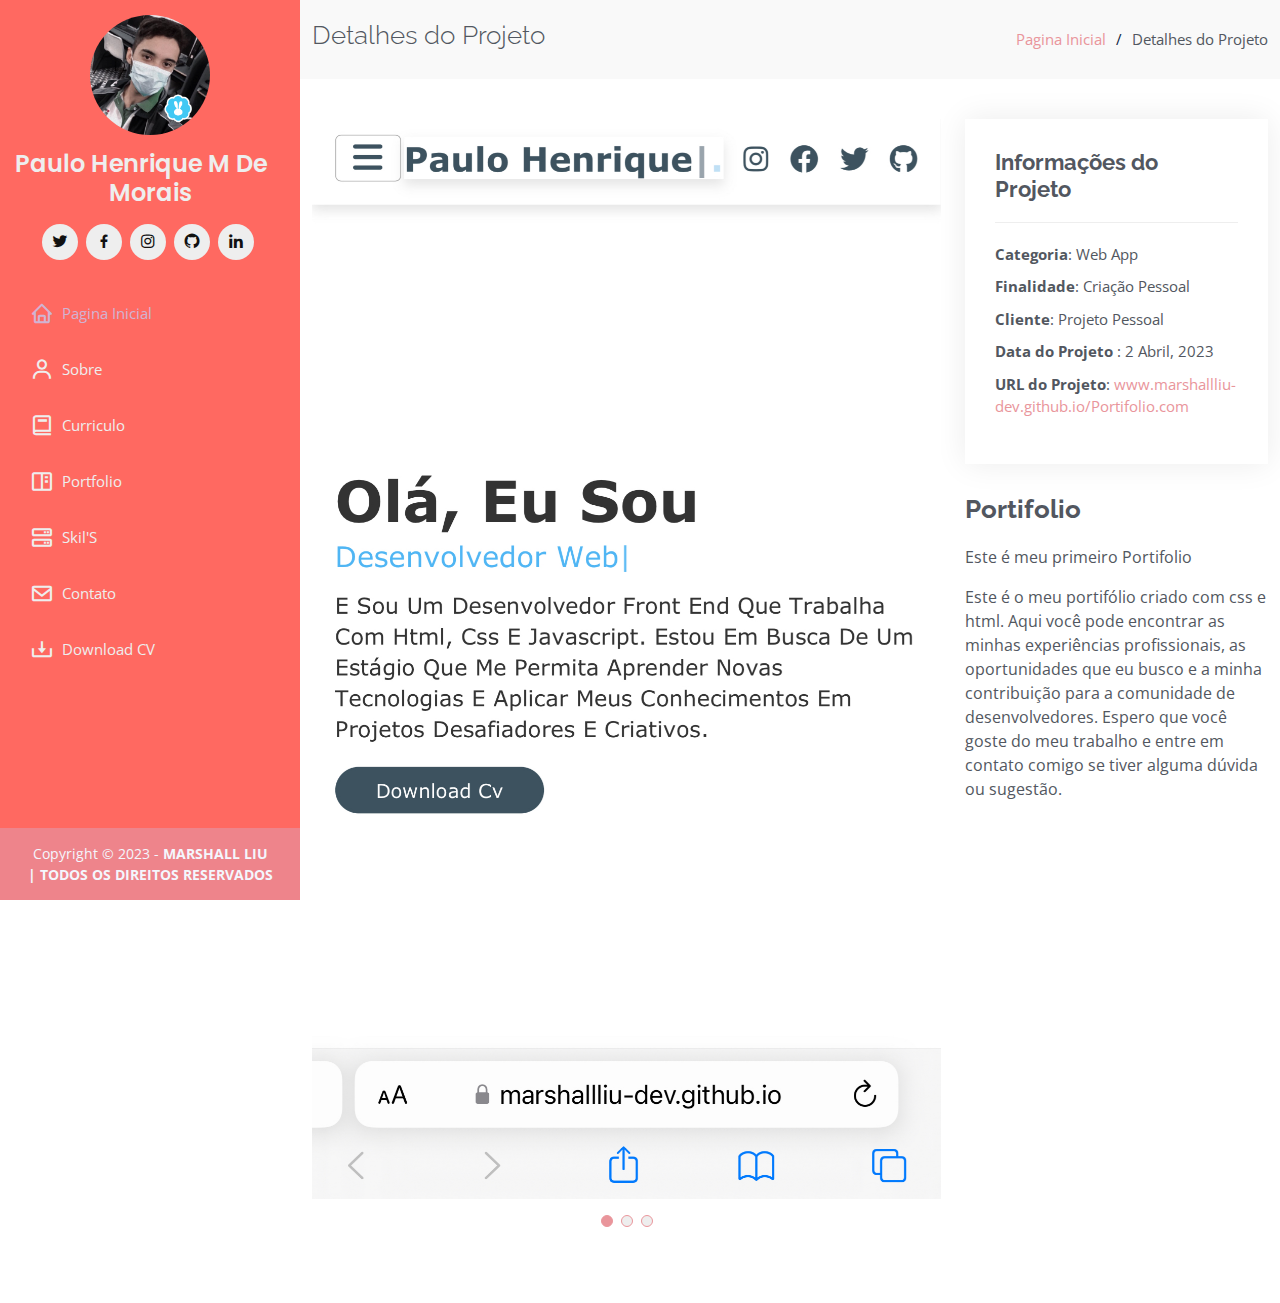
<file: PrimeiroPortifolio.html>
<!DOCTYPE html>
<html lang="pt">

<head>
    <meta charset="utf-8">
    <meta content="width=device-width, initial-scale=1.0" name="viewport">
    <meta name="description" content="portifólio com projetos pessoais" />
    <title>Detalhes do Projeto</title>
    <meta name="keywords" content="HTML, JavaScript, Portfólio" />
    <meta name="author" content="@Marshall.Liu_ (Paulo Henrque)" />
    <!-- Google tag (gtag.js) -->
    <script async src="https://www.googletagmanager.com/gtag/js?id=G-0C0NFSMJ88"></script>
    <script>
        window.dataLayer = window.dataLayer || [];
        function gtag() { dataLayer.push(arguments); }
        gtag('js', new Date());

        gtag('config', 'G-0C0NFSMJ88');
    </script>

    <!-- Favicons -->
    <link rel="apple-touch-icon" sizes="180x180" href="./assets/img/apple-touch-icon.png">
    <link rel="icon" type="image/png" sizes="32x32" href="./assets/img/favicon-32x32.png">
    <link rel="icon" type="image/png" sizes="16x16" href="./assets/img/favicon-16x16.png">
    <link rel="manifest" href="/site.webmanifest">

    <!-- Google Fonts -->
    <link
        href="https://fonts.googleapis.com/css?family=Open+Sans:300,300i,400,400i,600,600i,700,700i|Raleway:300,300i,400,400i,500,500i,600,600i,700,700i|Poppins:300,300i,400,400i,500,500i,600,600i,700,700i"
        rel="stylesheet">

    <!-- Vendor CSS Files -->
    <link href="assets/vendor/aos/aos.css" rel="stylesheet">
    <link href="assets/vendor/bootstrap/css/bootstrap.min.css" rel="stylesheet">
    <link href="assets/vendor/bootstrap-icons/bootstrap-icons.css" rel="stylesheet">
    <link href="assets/vendor/boxicons/css/boxicons.min.css" rel="stylesheet">
    <link href="assets/vendor/glightbox/css/glightbox.min.css" rel="stylesheet">
    <link href="assets/vendor/swiper/swiper-bundle.min.css" rel="stylesheet">

    <!-- Template Main CSS File -->
    <link href="assets/css/style.css" rel="stylesheet">

</head>

<body>

    <!-- ======= Mobile nav toggle button ======= -->
    <i class="bi bi-list mobile-nav-toggle d-xl-none"></i>

    <!-- ======= Header ======= -->
    <header id="header">
        <div class="d-flex flex-column">

            <div class="profile">
                <img src="assets/img//vqwSxa_a_400x400.png" alt="" class="img-fluid rounded-circle">
                <h1 class="text-light"><a href="index.html">Paulo Henrique M De Morais</a></h1>
            <div class="social-links mt-3 text-center">
                <a href="https://twitter.com/MarshallLiu_" class="twitter"><i class="bx bxl-twitter"></i></a>
                <a href="https://www.facebook.com/paulohenrique.mdemorais.77" class="facebook"><i class="bx bxl-facebook"></i></a>
                <a href="https://www.instagram.com/marshall.liu_/" class="instagram"><i class="bx bxl-instagram"></i></a>
                <a href="https://github.com/MarshallLiu-Dev" class="google-plus"><i class="bx bxl-github"></i></a>
                <a href="https://www.linkedin.com/in/paulo-henrique-martins-de-morais-309997240/" class="google-plus"><i
                        class="bx bxl-linkedin"></i></a>
            </div>
            </div>

            <nav id="navbar" class="nav-menu navbar">
                <ul>

                    <li><a href="index.html" class="nav-link scrollto active"><i class="bx bx-home"></i> <span>Pagina
                                Inicial</span></a></li>
                    <li><a href="#about" class="nav-link scrollto"><i class="bx bx-user"></i> <span>Sobre</span></a>
                    </li>
                    <li><a href="#resume" class="nav-link scrollto"><i class="bx bx bx-book"></i>
                            <span>Curriculo</span></a>
                    </li>
                    <li><a href="#portfolio" class="nav-link scrollto"><i class="bx bx-book-content"></i>
                            <span>Portfolio</span></a></li>
                    <li><a href="#skills" class="nav-link scrollto"><i class="bx bx-server"></i> <span>Skil'S</span></a>
                    </li>
                    <li><a href="#contact" class="nav-link scrollto"><i class="bx bx-envelope"></i>
                            <span>Contato</span></a></li>

                   <li><a href="https://drive.google.com/file/d/1BBUu7vZIyeajqZ3MspNV90IjaEkGlC9S/view" class="nav-link scrollto"><i
                    class="bx bx-download"></i> <span>Download CV</span></a></li>
                </ul>
            </nav><!-- .nav-menu -->
        </div>
    </header><!-- End Header -->

    <main id="main">

        <!-- ======= Breadcrumbs ======= -->
        <section id="breadcrumbs" class="breadcrumbs">
            <div class="container">

                <div class="d-flex justify-content-between align-items-center">
                    <h2>Detalhes do Projeto</h2>
                    <ol>
                        <li><a href="index.html">Pagina Inicial</a></li>
                        <li>Detalhes do Projeto</li>
                    </ol>
                </div>

            </div>
        </section><!-- End Breadcrumbs -->

        <!-- ======= Portfolio Details Section ======= -->
        <section id="portfolio-details" class="portfolio-details">
            <div class="container">

                <div class="row gy-4">

                    <div class="col-lg-8">
                        <div class="portfolio-details-slider swiper">
                            <div class="swiper-wrapper align-items-center">

                                <div class="swiper-slide">
                                    <img src="assets/img/portfolio/Primeiro Protifolio.jpeg" alt="">
                                </div>

                                <div class="swiper-slide">
                                    <img src="assets/img/portfolio/Primeiro Portifolio Html.png" alt="">
                                </div>

                                <div class="swiper-slide">
                                    <img src="assets/img/portfolio/Primeiro Portifolio Css.png" alt="">
                                </div>


                            </div>
                            <div class="swiper-pagination"></div>
                        </div>
                    </div>

                    <div class="col-lg-4">
                        <div class="portfolio-info">
                            <h3>Informações do Projeto</h3>
                            <ul>
                                <li><strong>Categoria</strong>: Web App </li>
                                <li><strong>Finalidade</strong>: Criação Pessoal</li>
                                <li><strong>Cliente</strong>: Projeto Pessoal </li>
                                <li><strong>Data do Projeto </strong>: 2 Abril, 2023</li>
                                <li><strong>URL do Projeto</strong>: <a
                                        href="https://github.com/MarshallLiu-Dev/Portifolio">www.marshallliu-dev.github.io/Portifolio.com</a>
                                </li>
                            </ul>
                        </div>
                        <div class="portfolio-description">
                            <h2>Portifolio</h2>
                            <p>
                                Este é meu primeiro Portifolio
                            </p>
                            <p>
                                Este é o meu portifólio criado com css e html. Aqui você pode encontrar as minhas experiências profissionais, as
                                oportunidades que eu busco e a minha contribuição para a comunidade de desenvolvedores. Espero que você goste do meu
                                trabalho e entre em contato comigo se tiver alguma dúvida ou sugestão.
                            </p>
                        </div>
                    </div>

                </div>

            </div>
        </section><!-- End Portfolio Details Section -->

    </main><!-- End #main -->

    <!-- ======= Footer ======= -->
    <footer id="footer">
        <div class="container">
            <div class="copyright">
                Copyright &copy; 2023 -<strong><span> MARSHALL LIU </span> | TODOS OS DIREITOS RESERVADOS</strong>
            </div>
        </div>
    </footer><!-- End  Footer -->

    <a href="#" class="back-to-top d-flex align-items-center justify-content-center"><i
            class="bi bi-arrow-up-short"></i></a>

    <!-- Vendor JS Files -->
    <script src="assets/vendor/purecounter/purecounter_vanilla.js"></script>
    <script src="assets/vendor/aos/aos.js"></script>
    <script src="assets/vendor/bootstrap/js/bootstrap.bundle.min.js"></script>
    <script src="assets/vendor/glightbox/js/glightbox.min.js"></script>
    <script src="assets/vendor/isotope-layout/isotope.pkgd.min.js"></script>
    <script src="assets/vendor/swiper/swiper-bundle.min.js"></script>
    <script src="assets/vendor/typed.js/typed.min.js"></script>
    <script src="assets/vendor/waypoints/noframework.waypoints.js"></script>
    <script src="assets/vendor/php-email-form/validate.js"></script>

    <!-- Template Main JS File -->
    <script src="assets/js/main.js"></script>

</body>

</html>
</file>
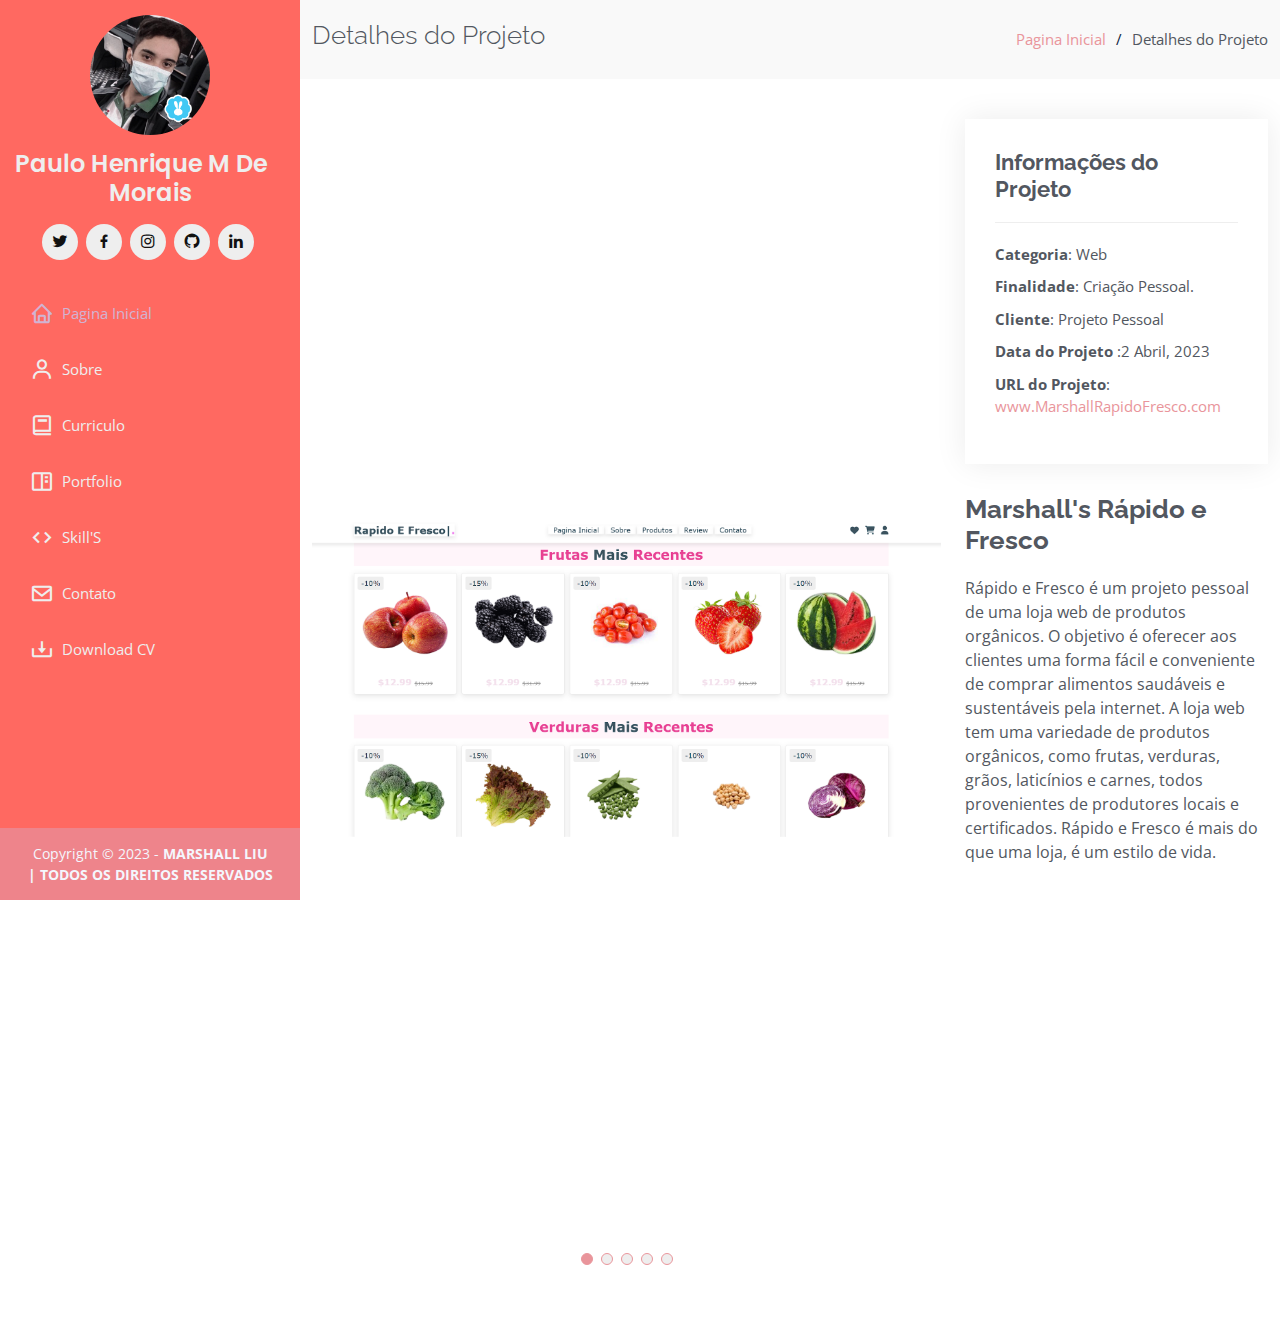
<file: RapidoFresco.html>
<!DOCTYPE html>
<html lang="pt">

<head>
    <meta charset="utf-8">
    <meta content="width=device-width, initial-scale=1.0" name="viewport">
    <meta name="description" content="portifólio com projetos pessoais" />
    <title>Detalhes do Projeto</title>
    <meta name="keywords" content="HTML, JavaScript, Portfólio" />
    <meta name="author" content="@Marshall.Liu_ (Paulo Henrque)" />
    <!-- Google tag (gtag.js) -->
    <script async src="https://www.googletagmanager.com/gtag/js?id=G-0C0NFSMJ88"></script>
    <script>
        window.dataLayer = window.dataLayer || [];
        function gtag() { dataLayer.push(arguments); }
        gtag('js', new Date());

        gtag('config', 'G-0C0NFSMJ88');
    </script>

    <!-- Favicons -->
    <link rel="apple-touch-icon" sizes="180x180" href="./assets/img/apple-touch-icon.png">
    <link rel="icon" type="image/png" sizes="32x32" href="./assets/img/favicon-32x32.png">
    <link rel="icon" type="image/png" sizes="16x16" href="./assets/img/favicon-16x16.png">
    <link rel="manifest" href="/site.webmanifest">

    <!-- Google Fonts -->
    <link
        href="https://fonts.googleapis.com/css?family=Open+Sans:300,300i,400,400i,600,600i,700,700i|Raleway:300,300i,400,400i,500,500i,600,600i,700,700i|Poppins:300,300i,400,400i,500,500i,600,600i,700,700i"
        rel="stylesheet">

    <!-- Vendor CSS Files -->
    <link href="assets/vendor/aos/aos.css" rel="stylesheet">
    <link href="assets/vendor/bootstrap/css/bootstrap.min.css" rel="stylesheet">
    <link href="assets/vendor/bootstrap-icons/bootstrap-icons.css" rel="stylesheet">
    <link href="assets/vendor/boxicons/css/boxicons.min.css" rel="stylesheet">
    <link href="assets/vendor/glightbox/css/glightbox.min.css" rel="stylesheet">
    <link href="assets/vendor/swiper/swiper-bundle.min.css" rel="stylesheet">

    <!-- Template Main CSS File -->
    <link href="assets/css/style.css" rel="stylesheet">

</head>

<body>

    <!-- ======= Mobile nav toggle button ======= -->
    <i class="bi bi-list mobile-nav-toggle d-xl-none"></i>

    <!-- ======= Header ======= -->
    <header id="header">
        <div class="d-flex flex-column">

            <div class="profile">
                <img src="assets/img//vqwSxa_a_400x400.png" alt="" class="img-fluid rounded-circle">
                <h1 class="text-light"><a href="index.html">Paulo Henrique M De Morais</a></h1>
            <div class="social-links mt-3 text-center">
                <a href="https://twitter.com/MarshallLiu_" class="twitter"><i class="bx bxl-twitter"></i></a>
                <a href="https://www.facebook.com/paulohenrique.mdemorais.77" class="facebook"><i class="bx bxl-facebook"></i></a>
                <a href="https://www.instagram.com/marshall.liu_/" class="instagram"><i class="bx bxl-instagram"></i></a>
                <a href="https://github.com/MarshallLiu-Dev" class="google-plus"><i class="bx bxl-github"></i></a>
                <a href="https://www.linkedin.com/in/paulo-henrique-martins-de-morais-309997240/" class="google-plus"><i
                        class="bx bxl-linkedin"></i></a>
            </div>
            </div>

            <nav id="navbar" class="nav-menu navbar">
                <ul>

                    <li><a href="index.html" class="nav-link scrollto active"><i class="bx bx-home"></i> <span>Pagina
                                Inicial</span></a></li>
                    <li><a href="#about" class="nav-link scrollto"><i class="bx bx-user"></i> <span>Sobre</span></a>
                    </li>
                    <li><a href="#resume" class="nav-link scrollto"><i class="bx bx-book"></i>
                            <span>Curriculo</span></a>
                    </li>
                    <li><a href="#portfolio" class="nav-link scrollto"><i class="bx bx-book-content"></i>
                            <span>Portfolio</span></a></li>
                    <li><a href="#skills" class="nav-link scrollto"><i class="bx bx-code"></i> <span>Skill'S</span></a>
                    </li>
                    <li><a href="#contact" class="nav-link scrollto"><i class="bx bx-envelope"></i>
                            <span>Contato</span></a></li>
                    <li><a href="https://drive.google.com/file/d/1BBUu7vZIyeajqZ3MspNV90IjaEkGlC9S/view"
                            class="nav-link scrollto"><i class="bx bx-download"></i> <span>Download CV</span></a></li>
                </ul>
            </nav><!-- .nav-menu -->
        </div>
    </header><!-- End Header -->

    <main id="main">

        <!-- ======= Breadcrumbs ======= -->
        <section id="breadcrumbs" class="breadcrumbs">
            <div class="container">

                <div class="d-flex justify-content-between align-items-center">
                    <h2>Detalhes do Projeto</h2>
                    <ol>
                        <li><a href="index.html">Pagina Inicial</a></li>
                        <li>Detalhes do Projeto</li>
                    </ol>
                </div>

            </div>
        </section><!-- End Breadcrumbs -->

        <!-- ======= Portfolio Details Section ======= -->
        <section id="portfolio-details" class="portfolio-details">
            <div class="container">

                <div class="row gy-4">

                    <div class="col-lg-8">
                        <div class="portfolio-details-slider swiper">
                            <div class="swiper-wrapper align-items-center">

                                <div class="swiper-slide">
                                    <img src="assets/img/portfolio/E-commerce Rapido e Fresco.png" alt="">
                                </div>

                                <div class="swiper-slide">
                                    <img src="assets/img/portfolio/IMG_2135.PNG" alt="">
                                </div>
                                <div class="swiper-slide">
                                    <img src="assets/img/portfolio/IMG_2136.PNG" alt="">
                                </div>
                                
                                <div class="swiper-slide">
                                    <img src="assets/img/portfolio/Rapido e Fresco Html.png" alt="">
                                </div>
                                <div class="swiper-slide">
                                    <img src="assets/img/portfolio/Rapido e Fresco Css.png" alt="">
                                </div>


                            </div>
                            <div class="swiper-pagination"></div>
                        </div>
                    </div>

                    <div class="col-lg-4">
                        <div class="portfolio-info">
                            <h3>Informações do Projeto</h3>
                            <ul>
                                <li><strong>Categoria</strong>: Web </li>
                                <li><strong>Finalidade</strong>: Criação Pessoal.</li>
                                <li><strong>Cliente</strong>: Projeto Pessoal </li>
                                <li><strong>Data do Projeto </strong>:2 Abril, 2023</li>
                                <li><strong>URL do Projeto</strong>: <a
                                        href="https://marshallliu-dev.github.io/MarshallRapidoFresco/">www.MarshallRapidoFresco.com</a>
                                </li>
                            </ul>
                        </div>
                        <div class="portfolio-description">
                            <h2>Marshall's Rápido e Fresco</h2>
                            <p>
                                Rápido e Fresco é um projeto pessoal de uma loja web de produtos orgânicos. O objetivo é oferecer aos clientes uma forma
                                fácil e conveniente de comprar alimentos saudáveis e sustentáveis pela internet. A loja web tem uma variedade de
                                produtos orgânicos, como frutas, verduras, grãos, laticínios e carnes, todos provenientes de produtores locais e
                                certificados. Rápido e Fresco é mais do que uma loja, é um estilo de vida.
                            </p>
                            <p>

                            </p>
                        </div>
                    </div>

                </div>

            </div>
        </section><!-- End Portfolio Details Section -->

    </main><!-- End #main -->

    <!-- ======= Footer ======= -->
    <footer id="footer">
        <div class="container">
            <div class="copyright">
                Copyright &copy; 2023 -<strong><span> MARSHALL LIU </span> | TODOS OS DIREITOS RESERVADOS</strong>
            </div>
        </div>
    </footer><!-- End  Footer -->

    <a href="#" class="back-to-top d-flex align-items-center justify-content-center"><i
            class="bi bi-arrow-up-short"></i></a>

    <!-- Vendor JS Files -->
    <script src="assets/vendor/purecounter/purecounter_vanilla.js"></script>
    <script src="assets/vendor/aos/aos.js"></script>
    <script src="assets/vendor/bootstrap/js/bootstrap.bundle.min.js"></script>
    <script src="assets/vendor/glightbox/js/glightbox.min.js"></script>
    <script src="assets/vendor/isotope-layout/isotope.pkgd.min.js"></script>
    <script src="assets/vendor/swiper/swiper-bundle.min.js"></script>
    <script src="assets/vendor/typed.js/typed.min.js"></script>
    <script src="assets/vendor/waypoints/noframework.waypoints.js"></script>
    <script src="assets/vendor/php-email-form/validate.js"></script>

    <!-- Template Main JS File -->
    <script src="assets/js/main.js"></script>

</body>

</html>
</file>
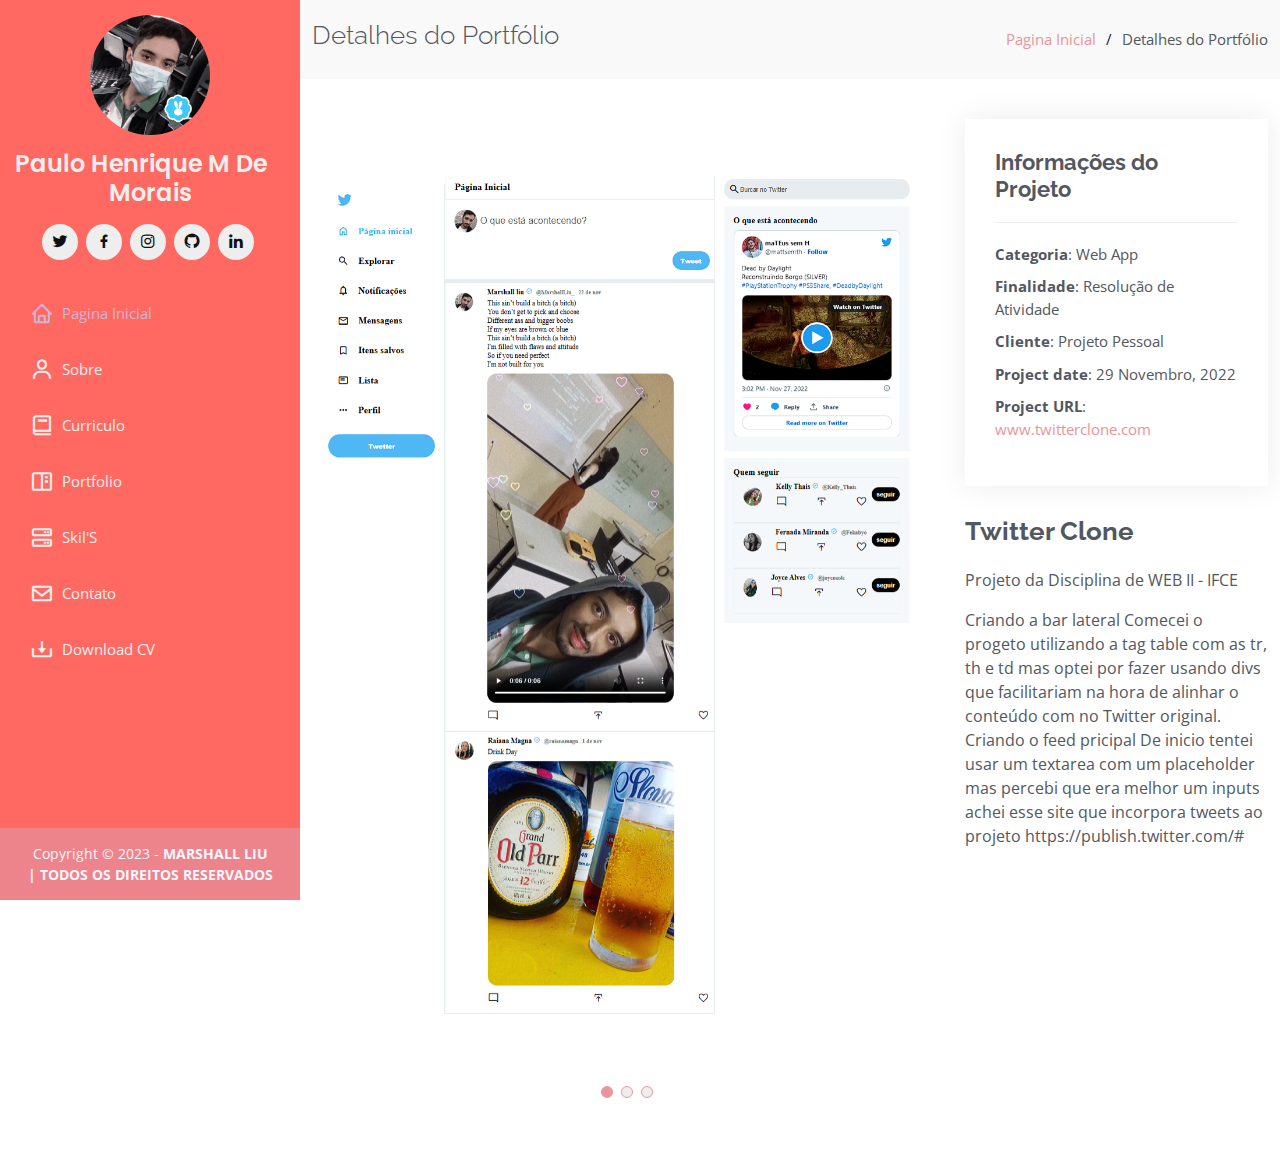
<file: twitter.html>
<!DOCTYPE html>
<html lang="pt">

<head>
    <meta charset="utf-8">
    <meta content="width=device-width, initial-scale=1.0" name="viewport">
    <meta name="description" content="portifólio com projetos pessoais" />
    <title>Detalhes do Portfolio</title>
    <meta name="keywords" content="HTML, JavaScript, Portfólio" />
    <meta name="author" content="@Marshall.Liu_ (Paulo Henrque)" />
    <!-- Google tag (gtag.js) -->
    <script async src="https://www.googletagmanager.com/gtag/js?id=G-0C0NFSMJ88"></script>
    <script>
        window.dataLayer = window.dataLayer || [];
        function gtag() { dataLayer.push(arguments); }
        gtag('js', new Date());

        gtag('config', 'G-0C0NFSMJ88');
    </script>

    <!-- Favicons -->
    <link rel="apple-touch-icon" sizes="180x180" href="./assets/img/apple-touch-icon.png">
    <link rel="icon" type="image/png" sizes="32x32" href="./assets/img/favicon-32x32.png">
    <link rel="icon" type="image/png" sizes="16x16" href="./assets/img/favicon-16x16.png">
    <link rel="manifest" href="/site.webmanifest">

    <!-- Google Fonts -->
    <link
        href="https://fonts.googleapis.com/css?family=Open+Sans:300,300i,400,400i,600,600i,700,700i|Raleway:300,300i,400,400i,500,500i,600,600i,700,700i|Poppins:300,300i,400,400i,500,500i,600,600i,700,700i"
        rel="stylesheet">

    <!-- Vendor CSS Files -->
    <link href="assets/vendor/aos/aos.css" rel="stylesheet">
    <link href="assets/vendor/bootstrap/css/bootstrap.min.css" rel="stylesheet">
    <link href="assets/vendor/bootstrap-icons/bootstrap-icons.css" rel="stylesheet">
    <link href="assets/vendor/boxicons/css/boxicons.min.css" rel="stylesheet">
    <link href="assets/vendor/glightbox/css/glightbox.min.css" rel="stylesheet">
    <link href="assets/vendor/swiper/swiper-bundle.min.css" rel="stylesheet">

    <!-- Template Main CSS File -->
    <link href="assets/css/style.css" rel="stylesheet">

</head>

<body>

    <!-- ======= Mobile nav toggle button ======= -->
    <i class="bi bi-list mobile-nav-toggle d-xl-none"></i>

    <!-- ======= Header ======= -->
    <header id="header">
        <div class="d-flex flex-column">

            <div class="profile">
                <img src="assets/img//vqwSxa_a_400x400.png" alt="" class="img-fluid rounded-circle">
                <h1 class="text-light"><a href="index.html">Paulo Henrique M De Morais</a></h1>
            <div class="social-links mt-3 text-center">
                <a href="https://twitter.com/MarshallLiu_" class="twitter"><i class="bx bxl-twitter"></i></a>
                <a href="https://www.facebook.com/paulohenrique.mdemorais.77" class="facebook"><i class="bx bxl-facebook"></i></a>
                <a href="https://www.instagram.com/marshall.liu_/" class="instagram"><i class="bx bxl-instagram"></i></a>
                <a href="https://github.com/MarshallLiu-Dev" class="google-plus"><i class="bx bxl-github"></i></a>
                <a href="https://www.linkedin.com/in/paulo-henrique-martins-de-morais-309997240/" class="google-plus"><i
                        class="bx bxl-linkedin"></i></a>
            </div>
            </div>

            <nav id="navbar" class="nav-menu navbar">
                <ul>

                    <li><a href="index.html" class="nav-link scrollto active"><i class="bx bx-home"></i> <span>Pagina
                                Inicial</span></a></li>
                    <li><a href="#about" class="nav-link scrollto"><i class="bx bx-user"></i> <span>Sobre</span></a>
                    </li>
                    <li><a href="#resume" class="nav-link scrollto"><i class="bx bx-book"></i>
                            <span>Curriculo</span></a>
                    </li>
                    <li><a href="#portfolio" class="nav-link scrollto"><i class="bx bx-book-content"></i>
                            <span>Portfolio</span></a></li>
                    <li><a href="#skills" class="nav-link scrollto"><i class="bx bx-server"></i> <span>Skil'S</span></a>
                    </li>
                    <li><a href="#contact" class="nav-link scrollto"><i class="bx bx-envelope"></i>
                            <span>Contato</span></a></li>
                    <li><a href="https://drive.google.com/file/d/1BBUu7vZIyeajqZ3MspNV90IjaEkGlC9S/view" class="nav-link scrollto"><i
                        class="bx bx-download"></i> <span>Download CV</span></a></li>
                </ul>
            </nav><!-- .nav-menu -->
        </div>
    </header><!-- End Header -->

    <main id="main">

        <!-- ======= Breadcrumbs ======= -->
        <section id="breadcrumbs" class="breadcrumbs">
            <div class="container">

                <div class="d-flex justify-content-between align-items-center">
                    <h2>Detalhes do Portfólio</h2>
                    <ol>
                        <li><a href="index.html">Pagina Inicial</a></li>
                        <li>Detalhes do Portfólio</li>
                    </ol>
                </div>

            </div>
        </section><!-- End Breadcrumbs -->

        <!-- ======= Portfolio Details Section ======= -->
        <section id="portfolio-details" class="portfolio-details">
            <div class="container">

                <div class="row gy-4">

                    <div class="col-lg-8">
                        <div class="portfolio-details-slider swiper">
                            <div class="swiper-wrapper align-items-center">
                                                
                                <div class="swiper-slide">
                                    <img src="assets/img/portfolio/Clone do Twitter.png" alt="">
                                </div>

                                <div class="swiper-slide">
                                    <img src="assets/img/portfolio/Twitter Clone  html SnapCode (2).png" alt="">
                                </div>

                                <div class="swiper-slide">
                                    <img src="assets/img/portfolio/Twitter CSS SnapCode.png" alt="">
                                </div>


                            </div>
                            <div class="swiper-pagination"></div>
                        </div>
                    </div>

                    <div class="col-lg-4">
                        <div class="portfolio-info">
                            <h3>Informações do Projeto</h3>
                            <ul>
                                <li><strong>Categoria</strong>: Web App  </li>
                                <li><strong>Finalidade</strong>: Resolução de Atividade</li>
                                <li><strong>Cliente</strong>: Projeto Pessoal </li>
                                <li><strong>Project date</strong>: 29 Novembro, 2022</li>
                                <li><strong>Project URL</strong>: <a
                                        href="https://github.com/MarshallLiu-Dev/clone-twitter/tree/master">www.twitterclone.com</a>
                                </li>
                            </ul>
                        </div>
                        <div class="portfolio-description">
                            <h2>Twitter Clone</h2>
                            <p>
                               Projeto da Disciplina de WEB II - IFCE
                            </p>
                            <p>
                                Criando a bar lateral Comecei o progeto utilizando a tag table com as tr, th e td mas optei por fazer usando divs que
                                facilitariam na hora de alinhar o conteúdo com no Twitter original.
                                Criando o feed pricipal De inicio tentei usar um textarea com um placeholder mas percebi que era melhor um inputs achei esse site que incorpora tweets ao projeto https://publish.twitter.com/#
                            </p>
                        </div>
                    </div>

                </div>

            </div>
        </section><!-- End Portfolio Details Section -->

    </main><!-- End #main -->

    <!-- ======= Footer ======= -->
    <footer id="footer">
        <div class="container">
            <div class="copyright">
                Copyright &copy; 2023 -<strong><span> MARSHALL LIU </span> | TODOS OS DIREITOS RESERVADOS</strong>
            </div>
        </div>
    </footer><!-- End  Footer -->

    <a href="#" class="back-to-top d-flex align-items-center justify-content-center"><i
            class="bi bi-arrow-up-short"></i></a>

    <!-- Vendor JS Files -->
    <script src="assets/vendor/purecounter/purecounter_vanilla.js"></script>
    <script src="assets/vendor/aos/aos.js"></script>
    <script src="assets/vendor/bootstrap/js/bootstrap.bundle.min.js"></script>
    <script src="assets/vendor/glightbox/js/glightbox.min.js"></script>
    <script src="assets/vendor/isotope-layout/isotope.pkgd.min.js"></script>
    <script src="assets/vendor/swiper/swiper-bundle.min.js"></script>
    <script src="assets/vendor/typed.js/typed.min.js"></script>
    <script src="assets/vendor/waypoints/noframework.waypoints.js"></script>
    <script src="assets/vendor/php-email-form/validate.js"></script>

    <!-- Template Main JS File -->
    <script src="assets/js/main.js"></script>

</body>

</html>
</file>
<file: assets/css/style.css>
body {
  font-family: "Open Sans", sans-serif;
  color: #525760;
  
}

a {
  /* color: #e9959b; */
  color: #e9959b;
  text-decoration: none;
}

a:hover {
  /* color: #37b3ed; */
  color: #e9959b;
  text-decoration: none;
}

h1,
h2,
h3,
h4,
h5,
h6 {
  font-family: "Raleway", sans-serif;
}

/*--------------------------------------------------------------
# Back to top button
--------------------------------------------------------------*/
.back-to-top {
  position: fixed;
  visibility: hidden;
  opacity: 0;
  right: 15px;
  bottom: 15px;
  z-index: 996;
  background:#ed3c0d;;
  /* background: #e9959b; */
  width: 40px;
  height: 40px;
  border-radius: 50px;
  transition: all 0.4s;
}

.back-to-top i {
  font-size: 28px;
  color: #eee;
  line-height: 0;
}

.back-to-top:hover {
  background: #e9959b;
  /* background: #2eafec; */
  color: #eee;
}

.back-to-top.active {
  visibility: visible;
  opacity: 1;
}

/*--------------------------------------------------------------
# Header
--------------------------------------------------------------*/
#header {
  position: fixed;
  top: 0;
  left: 0;
  bottom: 0;
  width: 300px;
  transition: all ease-in-out 0.5s;
  z-index: 9997;
  transition: all 0.5s;
  padding: 0 15px;
  /* background: #040b14; */
  /* background-color: #c2e0f6; */
    /* background-color: #e9959b; */
    background-color: #ff6961;
  overflow-y: auto;
}

#header .profile img {
  margin: 15px auto;
  display: block;
  width: 120px;
  /* border: 8px solid #2c2f3f; */
}

#header .profile h1 {
  font-size: 24px;
  margin: 0;
  padding: 0;
  font-weight: 600;
  -moz-text-align-last: center;
  text-align-last: center;
  font-family: "Poppins", sans-serif;
}

#header .profile h1 a,
#header .profile h1 a:hover {
  color: #eee;
  text-decoration: none;
}

#header .profile .social-links a {
  font-size: 18px;
  display: inline-block;
  background: #eee;
  color: #111;
  line-height: 1;
  padding: 8px 0;
  margin-right: 4px;
  border-radius: 50%;
  text-align: center;
  width: 36px;
  height: 36px;
  transition: 0.3s;
}

#header .profile .social-links a:hover {
  /* background: #f44e3f; */
  background: #f44e3f;
  /* background: #e9959b; */
  color: #eee;
  text-decoration: none;
}

#main {
  margin-left: 300px;
}

@media (max-width: 1199px) {
  #header {
    left: -300px;
  }

  #main {
    margin-left: 0;
  }
}

/*--------------------------------------------------------------
# Navigation Menu
--------------------------------------------------------------*/
/* Desktop Navigation */
.nav-menu {
  padding: 30px 0 0 0;
}

.nav-menu * {
  margin: 0;
  padding: 0;
  list-style: none;
}

.nav-menu>ul>li {
  position: relative;
  white-space: nowrap;
}

.nav-menu a,
.nav-menu a:focus {
  display: flex;
  align-items: center;
  /* color: #a8a9b4; */
  color: #eee;
  padding: 12px 15px;
  margin-bottom: 8px;
  transition: 0.3s;
  font-size: 15px;
}

.nav-menu a i,
.nav-menu a:focus i {
  font-size: 24px;
  padding-right: 8px;
  color: #d1b3d2#eee;
}

.nav-menu a:hover,
.nav-menu .active,
.nav-menu .active:focus,
.nav-menu li:hover>a {
  text-decoration: none;
  color: #d1b3d2;
}

.nav-menu a:hover i,
.nav-menu .active i,
.nav-menu .active:focus i,
.nav-menu li:hover>a i {
  color: #d1b3d2;
}

/* Mobile Navigation */
.mobile-nav-toggle {
  position: fixed;
  right: 15px;
  top: 15px;
  z-index: 9998;
  border: 0;
  font-size: 24px;
  transition: all 0.4s;
  outline: none !important;
  background: #e9959b;
  /* background-color: #e9959b; */
  color: #eee;
  width: 40px;
  height: 40px;
  display: inline-flex;
  align-items: center;
  justify-content: center;
  line-height: 0;
  border-radius: 50px;
  cursor: pointer;
}

.mobile-nav-active {
  overflow: hidden;
}

.mobile-nav-active #header {
  left: 0;
}

/*--------------------------------------------------------------
# Hero Section
--------------------------------------------------------------*/
#hero {
  width: 100%;
  height: 100vh;
  background: url("../img/Background.jpg") top center;
  background-size: cover;
}

#hero:before {
  content: "";
  background: rgba(5, 13, 24, 0.3);
  position: absolute;
  bottom: 0;
  top: 0;
  left: 0;
  right: 0;
  z-index: 1;
}

#hero .hero-container {
  position: relative;
  z-index: 2;
  min-width: 300px;
}

#hero h1 {
  margin: 0 0 10px 0;
  font-size: 64px;
  font-weight: 700;
  line-height: 56px;
  /* color: #eee; */
  color: #eee;
}

#hero p {
  color: #eee;
  margin-bottom: 50px;
  font-size: 26px;
  font-family: "Poppins", sans-serif;
}

#hero p span {
  color: #eee;
  padding-bottom: 4px;
  letter-spacing: 1px;
  /* border-bottom: 3px solid #e9959b; */
  border-bottom: 3px solid #e9959b;
}

@media (min-width: 1024px) {
  #hero {
    background-attachment: fixed;
  }
}

@media (max-width: 768px) {
  #hero h1 {
    font-size: 28px;
    line-height: 36px;
  }

  #hero h2 {
    font-size: 18px;
    line-height: 24px;
    margin-bottom: 30px;
  }
}

/*--------------------------------------------------------------
# Sections General
--------------------------------------------------------------*/
section {
  padding: 60px 0;
  overflow: hidden;
}

.section-bg {
  background: #f5f8fd;
}

.section-title {
  padding-bottom: 30px;
}

.section-title h2 {
  font-size: 32px;
  font-weight: bold;
  margin-bottom: 20px;
  padding-bottom: 20px;
  position: relative;
  color: #272829;
}portfolio-flters

.section-title h2::after {
  content: "";
  position: absolute;
  display: block;
  width: 50px;
  height: 3px;
  background: #e9959b;
  bottom: 0;
  left: 0;
}

.section-title p {
  margin-bottom: 0;
}

/*--------------------------------------------------------------
# About
--------------------------------------------------------------*/
.about .content h3 {
  font-weight: 700;
  font-size: 26px;
  color: #272829;
}

.about .content ul {
  list-style: none;
  padding: 0;
}

.about .content ul li {
  margin-bottom: 20px;
  display: flex;
  align-items: center;
}

.about .content ul strong {
  margin-right: 10px;
}

.about .content ul i {
  font-size: 16px;
  margin-right: 5px;
  color: #e9959b;
  line-height: 0;
}

.about .content p:last-child {
  margin-bottom: 0;
}

/*--------------------------------------------------------------
# Facts
--------------------------------------------------------------*/
.facts {
  padding-bottom: 30px;
}

.facts .count-box {
  padding: 30px;
  width: 100%;
}

.facts .count-box i {
  display: block;
  font-size: 44px;
  color: #e9959b;
  float: left;
  line-height: 0;
}

.facts .count-box span {
  font-size: 48px;
  line-height: 40px;
  display: block;
  font-weight: 700;
  /* color: #f44e3f; */
  margin-left: 60px;
}

.facts .count-box p {
  padding: 15px 0 0 0;
  margin: 0 0 0 60px;
  font-family: "Raleway", sans-serif;
  font-size: 14px;
  color: #e9959b;
}

.facts .count-box a {
  font-weight: 600;
  display: block;
  margin-top: 20px;
  color: #e9959b;
  font-size: 15px;
  font-family: "Poppins", sans-serif;
  transition: ease-in-out 0.3s;
}

.facts .count-box a:hover {
  color: #1f5297;
}

/*--------------------------------------------------------------
# Akills
--------------------------------------------------------------*/
.skills .progress {
  height: 60px;
  display: block;
  background: none;
  border-radius: 0;
}

.skills .progress .skill {
  padding: 0;
  margin: 0 0 6px 0;
  text-transform: uppercase;
  display: block;
  font-weight: 600;
  font-family: "Poppins", sans-serif;
  color: #f44e3f;
}

.skills .progress .skill .val {
  float: right;
  font-style: normal;
}

.skills .progress-bar-wrap {
  /* background: #52; */
  background-color: #F4E1ED;
  height: 10px;
}

.skills .progress-bar {
  width: 1px;
  height: 10px;
  transition: 0.9s;
  background-color: #e9959b;
}

/*--------------------------------------------------------------
# Resume
--------------------------------------------------------------*/
.resume .resume-title {
  font-size: 26px;
  font-weight: 700;
  margin-top: 20px;
  margin-bottom: 20px;
  color: #f44e3f;
}

.resume .resume-item {
  padding: 0 0 20px 20px;
  margin-top: -2px;
  border-left: 2px solid #f44e3f;
  position: relative;
}

.resume .resume-item h4 {
  line-height: 18px;
  font-size: 18px;
  font-weight: 600;
  text-transform: uppercase;
  font-family: "Poppins", sans-serif;
  color: #f44e3f;
  margin-bottom: 10px;
}

.resume .resume-item h5 {
  font-size: 16px;
  background: #F4E1ED;
  padding: 5px 15px;
  display: inline-block;
  font-weight: 600;
  margin-bottom: 10px;
}

.resume .resume-item ul {
  padding-left: 20px;
}

.resume .resume-item ul li {
  padding-bottom: 10px;
}

.resume .resume-item:last-child {
  padding-bottom: 0;
}

.resume .resume-item::before {
  content: "";
  position: absolute;
  width: 16px;
  height: 16px;
  border-radius: 50px;
  left: -9px;
  top: 0;
  background: #eee;
  border: 2px solid #e9959b;
}

/*--------------------------------------------------------------
# Portfolio
--------------------------------------------------------------*/
.portfolio .portfolio-item {
  margin-bottom: 30px;
}

.portfolio #portfolio-flters {
  padding: 0;
  margin: 0 auto 35px auto;
  list-style: none;
  text-align: center;
  background: #eee;
  border-radius: 50px;
  padding: 2px 15px;
}

.portfolio #portfolio-flters li {
  cursor: pointer;
  display: inline-block;
  padding: 10px 15px 8px 15px;
  font-size: 14px;
  font-weight: 600;
  line-height: 1;
  text-transform: uppercase;
  color: #f44e3f;
  margin-bottom: 5px;
  transition: all 0.3s ease-in-out;
}

.portfolio #portfolio-flters li:hover,
.portfolio #portfolio-flters li.filter-active {
  color: #F4E1ED;
}

.portfolio #portfolio-flters li:last-child {
  margin-right: 0;
}

.portfolio .portfolio-wrap {
  transition: 0.3s;
  position: relative;
  overflow: hidden;
  z-index: 1;
}

.portfolio .portfolio-wrap::before {
  content: "";
  background: rgba(255, 255, 255, 0.5);
  position: absolute;
  left: 0;
  right: 0;
  top: 0;
  bottom: 0;
  transition: all ease-in-out 0.3s;
  z-index: 2;
  opacity: 0;
}

.portfolio .portfolio-wrap .portfolio-links {
  opacity: 1;
  left: 0;
  right: 0;
  bottom: -60px;
  z-index: 3;
  position: absolute;
  transition: all ease-in-out 0.3s;
  display: flex;
  justify-content: center;
}

.portfolio .portfolio-wrap .portfolio-links a {
  color: #eee;
  font-size: 28px;
  text-align: center;
  background: #f44e3f;
  transition: 0.3s;
  width: 50%;
}

.portfolio .portfolio-wrap .portfolio-links a:hover {
  background: #f44e3f;
}

.portfolio .portfolio-wrap .portfolio-links a+a {
  border-left: 1px solid #e9959b;
}

.portfolio .portfolio-wrap:hover::before {
  top: 0;
  left: 0;
  right: 0;
  bottom: 0;
  opacity: 1;
}

.portfolio .portfolio-wrap:hover .portfolio-links {
  opacity: 1;
  bottom: 0;
}

/*--------------------------------------------------------------
# Portfolio Details
--------------------------------------------------------------*/
.portfolio-details {
  padding-top: 40px;
}

.portfolio-details .portfolio-details-slider img {
  width: 100%;
}

.portfolio-details .portfolio-details-slider .swiper-pagination {
  margin-top: 20px;
  position: relative;
}

.portfolio-details .portfolio-details-slider .swiper-pagination .swiper-pagination-bullet {
  width: 12px;
  height: 12px;
  background-color: #eee;
  opacity: 1;
  border: 1px solid #e9959b;
}

.portfolio-details .portfolio-details-slider .swiper-pagination .swiper-pagination-bullet-active {
  background-color: #e9959b;
}

.portfolio-details .portfolio-info {
  padding: 30px;
  box-shadow: 0px 0 30px rgba(5, 13, 24, 0.08);
}

.portfolio-details .portfolio-info h3 {
  font-size: 22px;
  font-weight: 700;
  margin-bottom: 20px;
  padding-bottom: 20px;
  border-bottom: 1px solid #eee;
}

.portfolio-details .portfolio-info ul {
  list-style: none;
  padding: 0;
  font-size: 15px;
}

.portfolio-details .portfolio-info ul li+li {
  margin-top: 10px;
}

.portfolio-details .portfolio-description {
  padding-top: 30px;
}

.portfolio-details .portfolio-description h2 {
  font-size: 26px;
  font-weight: 700;
  margin-bottom: 20px;
}

.portfolio-details .portfolio-description p {
  padding: 0;
}

/*--------------------------------------------------------------
# Services
--------------------------------------------------------------*/
.services .icon-box {
  margin-bottom: 20px;
}

.services .icon {
  float: left;
  display: flex;
  align-items: center;
  justify-content: center;
  width: 54px;
  height: 54px;
  background: #e9959b;
  border-radius: 50%;
  transition: 0.5s;
  border: 1px solid #e9959b;
}

.services .icon i {
  color: #eee;
  font-size: 24px;
  line-height: 0;
}

.services .icon-box:hover .icon {
  background: #eee;
}

.services .icon-box:hover .icon i {
  color: #e9959b;
}

.services .title {
  margin-left: 80px;
  font-weight: 700;
  margin-bottom: 15px;
  font-size: 18px;
}

.services .title a {
  color: #343a40;
}

.services .title a:hover {
  color: #e9959b;
}

.services .description {
  margin-left: 80px;
  line-height: 24px;
  font-size: 14px;
}

/*--------------------------------------------------------------
# Testimonials
--------------------------------------------------------------*/
.testimonials .testimonials-carousel,
.testimonials .testimonials-slider {
  overflow: hidden;
}

.testimonials .testimonial-item {
  box-sizing: content-box;
  text-align: center;
  min-height: 320px;
}

.testimonials .testimonial-item .testimonial-img {
  width: 90px;
  border-radius: 50%;
  margin: 0 auto;
}

.testimonials .testimonial-item h3 {
  font-size: 18px;
  font-weight: bold;
  margin: 10px 0 5px 0;
  color: #111;
}

.testimonials .testimonial-item h4 {
  font-size: 14px;
  color: #999;
  margin: 0;
}

.testimonials .testimonial-item .quote-icon-left,
.testimonials .testimonial-item .quote-icon-right {
  color: #c3e8fa;
  font-size: 26px;
}

.testimonials .testimonial-item .quote-icon-left {
  display: inline-block;
  left: -5px;
  position: relative;
}

.testimonials .testimonial-item .quote-icon-right {
  display: inline-block;
  right: -5px;
  position: relative;
  top: 10px;
}

.testimonials .testimonial-item p {
  font-style: italic;
  margin: 0 15px 15px 15px;
  padding: 20px;
  background: #eee;
  position: relative;
  margin-bottom: 35px;
  border-radius: 6px;
  box-shadow: 0px 2px 15px rgba(0, 0, 0, 0.1);
}

.testimonials .testimonial-item p::after {
  content: "";
  width: 0;
  height: 0;
  border-top: 20px solid #eee;
  border-right: 20px solid transparent;
  border-left: 20px solid transparent;
  position: absolute;
  bottom: -20px;
  left: calc(50% - 20px);
}

.testimonials .swiper-pagination {
  margin-top: 20px;
  position: relative;
}

.testimonials .swiper-pagination .swiper-pagination-bullet {
  width: 12px;
  height: 12px;
  background-color: #eee;
  opacity: 1;
  border: 1px solid #e9959b;
}

.testimonials .swiper-pagination .swiper-pagination-bullet-active {
  background-color: #e9959b;
}

/*--------------------------------------------------------------
# Contact
--------------------------------------------------------------*/
.contact {
  padding-bottom: 130px;
}

.contact .info {
  padding: 30px;
  background: #eee;
  width: 100%;
  box-shadow: 0 0 24px 0 rgba(0, 0, 0, 0.12);
}

.contact .info i {
  font-size: 20px;
  color: #e9959b;
  float: left;
  width: 44px;
  height: 44px;
  background: #525760;
  display: flex;
  justify-content: center;
  align-items: center;
  border-radius: 50px;
  transition: all 0.3s ease-in-out;
}

.contact .info h4 {
  padding: 0 0 0 60px;
  font-size: 22px;
  font-weight: 600;
  margin-bottom: 5px;
  color: #f44e3f;
}

.contact .info p {
  padding: 0 0 10px 60px;
  margin-bottom: 20px;
  font-size: 14px;
  color: #272829;
}

.contact .info .email p {
  padding-top: 5px;
}

.contact .info .social-links {
  padding-left: 60px;
}

.contact .info .social-links a {
  font-size: 18px;
  display: inline-block;
  background: #333;
  color: #eee;
  line-height: 1;
  padding: 8px 0;
  border-radius: 50%;
  text-align: center;
  width: 36px;
  height: 36px;
  transition: 0.3s;
  margin-right: 10px;
}

.contact .info .social-links a:hover {
  background: #e9959b;
  color: #eee;
}

.contact .info .email:hover i,
.contact .info .address:hover i,
.contact .info .phone:hover i {
  background: #e9959b;
  color: #eee;
}

.contact .php-email-form {
  width: 100%;
  padding: 30px;
  background: #eee;
  box-shadow: 0 0 24px 0 rgba(0, 0, 0, 0.12);
}

.contact .php-email-form .form-group {
  padding-bottom: 8px;
}

.contact .php-email-form .validate {
  display: none;
  color: red;
  margin: 0 0 15px 0;
  font-weight: 400;
  font-size: 13px;
}

.contact .php-email-form .error-message {
  display: none;
  color: #eee;
  background: #ed3c0d;
  text-align: left;
  padding: 15px;
  font-weight: 600;
}

.contact .php-email-form .error-message br+br {
  margin-top: 25px;
}

.contact .php-email-form .sent-message {
  display: none;
  color: #eee;
  background: #18d26e;
  text-align: center;
  padding: 15px;
  font-weight: 600;
}

.contact .php-email-form .loading {
  display: none;
  background: #eee;
  text-align: center;
  padding: 15px;
}

.contact .php-email-form .loading:before {
  content: "";
  display: inline-block;
  border-radius: 50%;
  width: 24px;
  height: 24px;
  margin: 0 10px -6px 0;
  border: 3px solid #18d26e;
  border-top-color: #eee;
  animation: animate-loading 1s linear infinite;
}

.contact .php-email-form .form-group {
  margin-bottom: 15px;
}

.contact .php-email-form label {
  padding-bottom: 8px;
}

.contact .php-email-form input,
.contact .php-email-form textarea {
  border-radius: 0;
  box-shadow: none;
  font-size: 14px;
}

.contact .php-email-form input {
  height: 44px;
}

.contact .php-email-form textarea {
  padding: 10px 15px;
}

.contact .php-email-form button[type=submit] {
  background: #e9959b;
  border: 0;
  padding: 10px 24px;
  color: #eee;
  transition: 0.4s;
  border-radius: 4px;
}

.contact .php-email-form button[type=submit]:hover {
  background: #f44e3f;
}

@keyframes animate-loading {
  0% {
    transform: rotate(0deg);
  }

  100% {
    transform: rotate(360deg);
  }
}

/*--------------------------------------------------------------
# Breadcrumbs
--------------------------------------------------------------*/
.breadcrumbs {
  padding: 20px 0;
  background: #f9f9f9;
}

.breadcrumbs h2 {
  font-size: 26px;
  font-weight: 300;
}

.breadcrumbs ol {
  display: flex;
  flex-wrap: wrap;
  list-style: none;
  padding: 0;
  margin: 0;
  font-size: 15px;
}

.breadcrumbs ol li+li {
  padding-left: 10px;
}

.breadcrumbs ol li+li::before {
  display: inline-block;
  padding-right: 10px;
  color: #0e2442;
  content: "/";
}

@media (max-width: 768px) {
  .breadcrumbs .d-flex {
    display: block !important;
  }

  .breadcrumbs ol {
    display: block;
  }

  .breadcrumbs ol li {
    display: inline-block;
  }
}

/*--------------------------------------------------------------
# Footer
--------------------------------------------------------------*/
#footer {
  padding: 15px;
  color: #f4f6fd;
  font-size: 14px;
  position: fixed;
  left: 0;
  bottom: 0;
  width: 300px;
  z-index: 9999;
  background-color: #ee848b;
  /* background-color: #aecadf; */
  /* background: #040b14; */
}

#footer .copyright {
  text-align: center;
}

#footer .credits {
  padding-top: 5px;
  text-align: center;
  font-size: 13px;
  color: #eaebf0;
}

@media (max-width: 1199px) {
  #footer {
    position: static;
    width: auto;
    padding-right: 20px 15px;
  }
}
</file>
